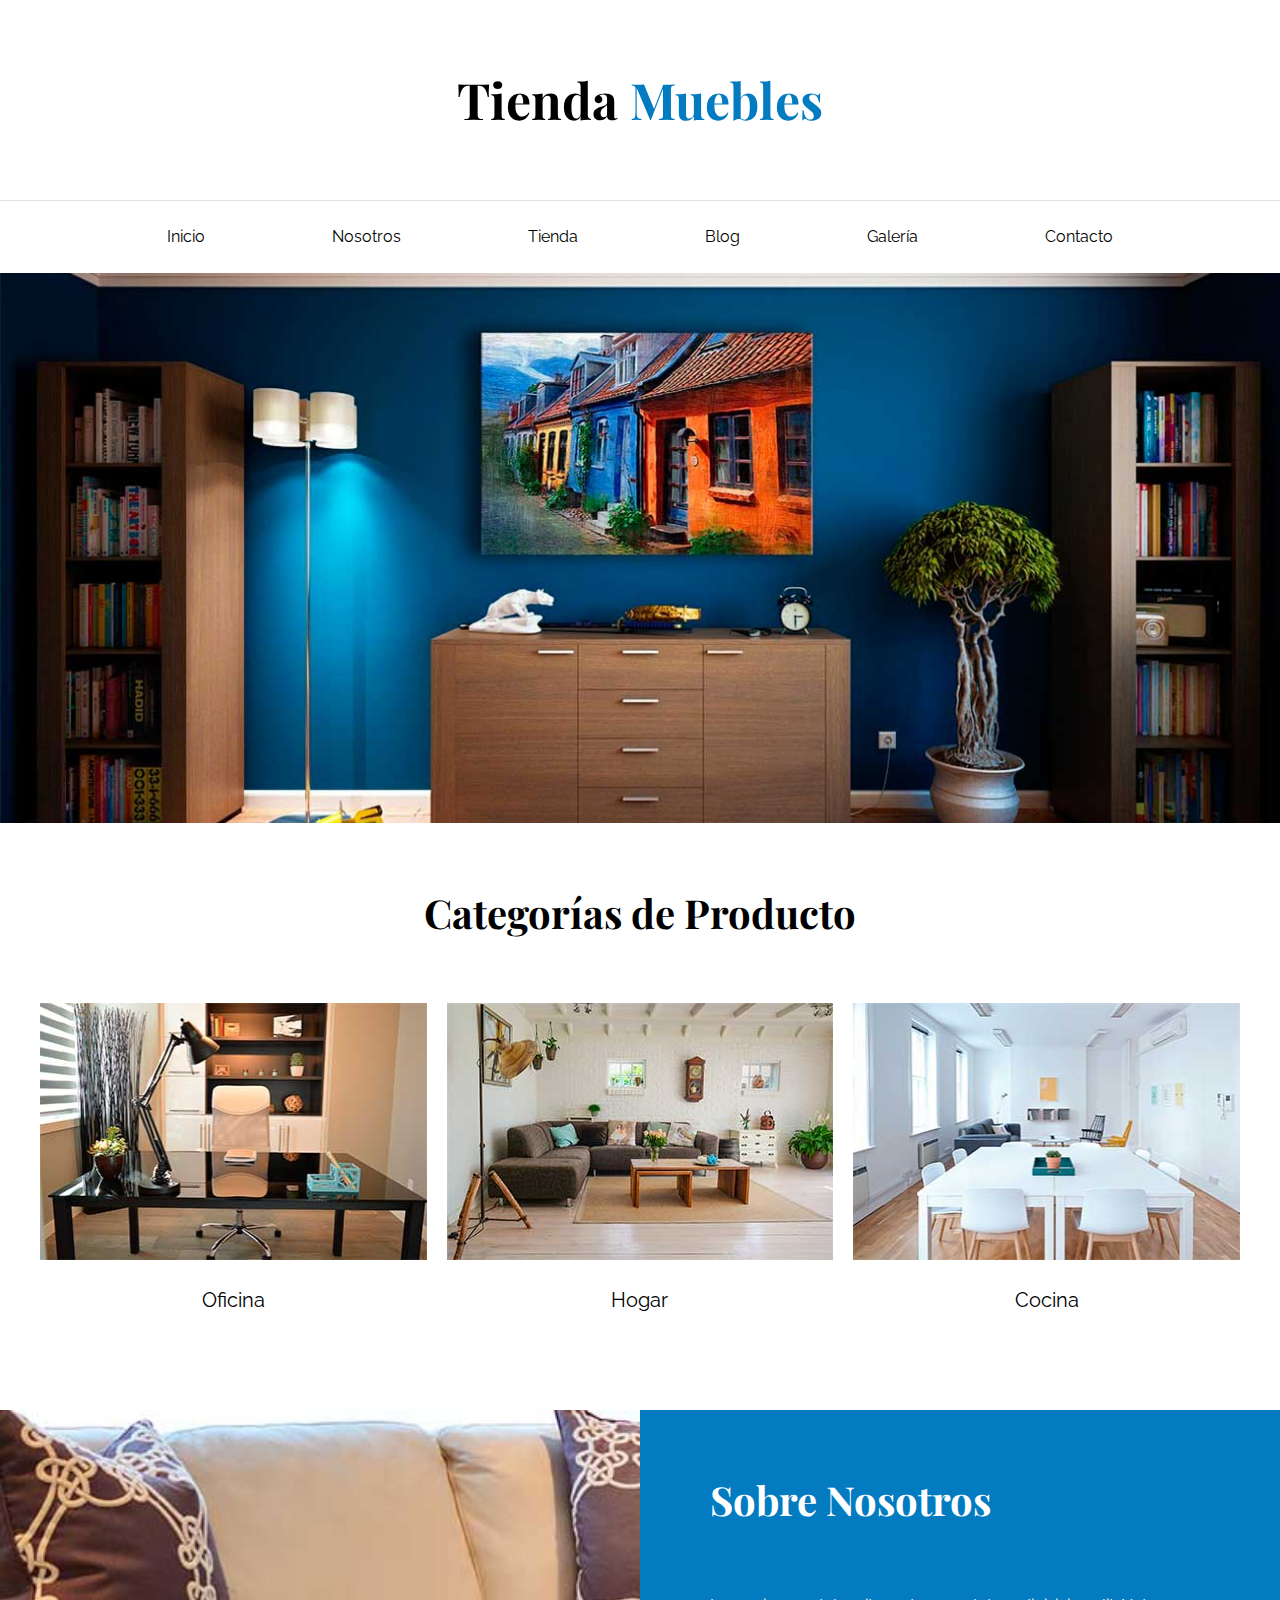
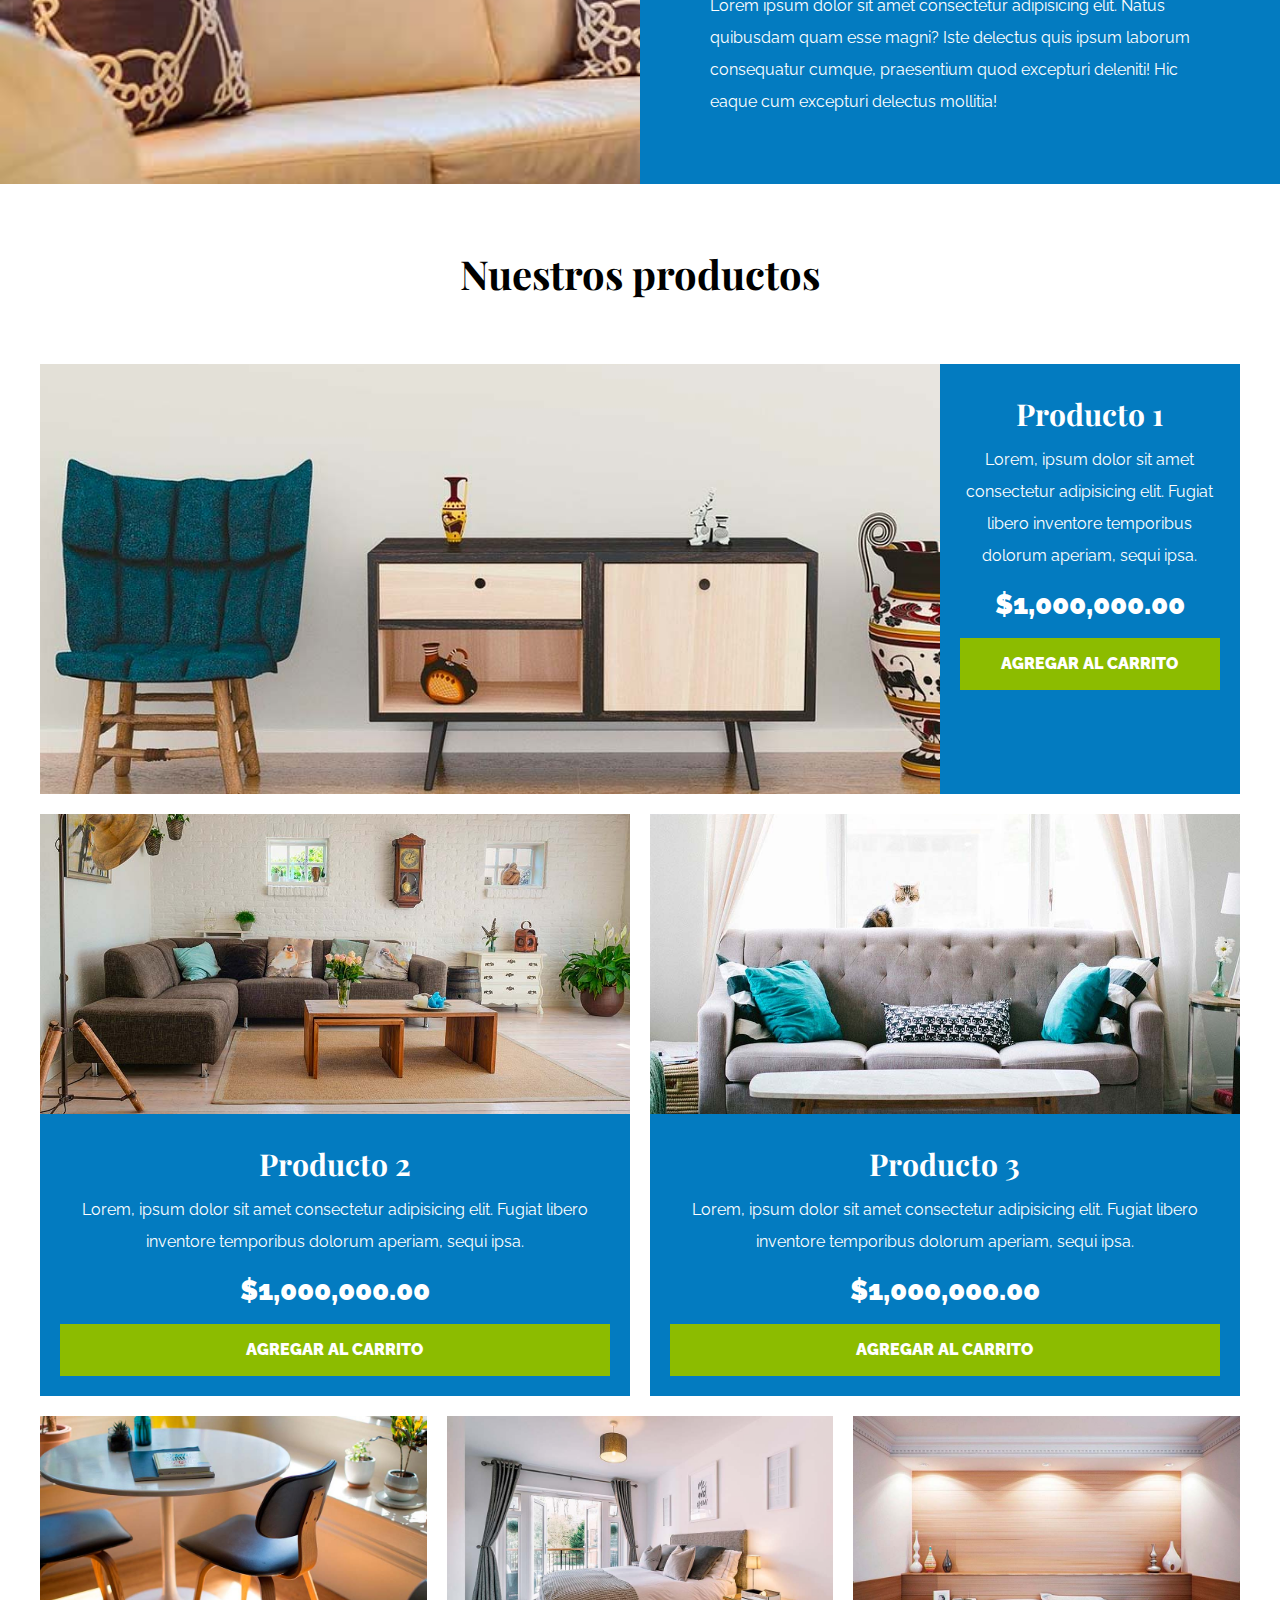
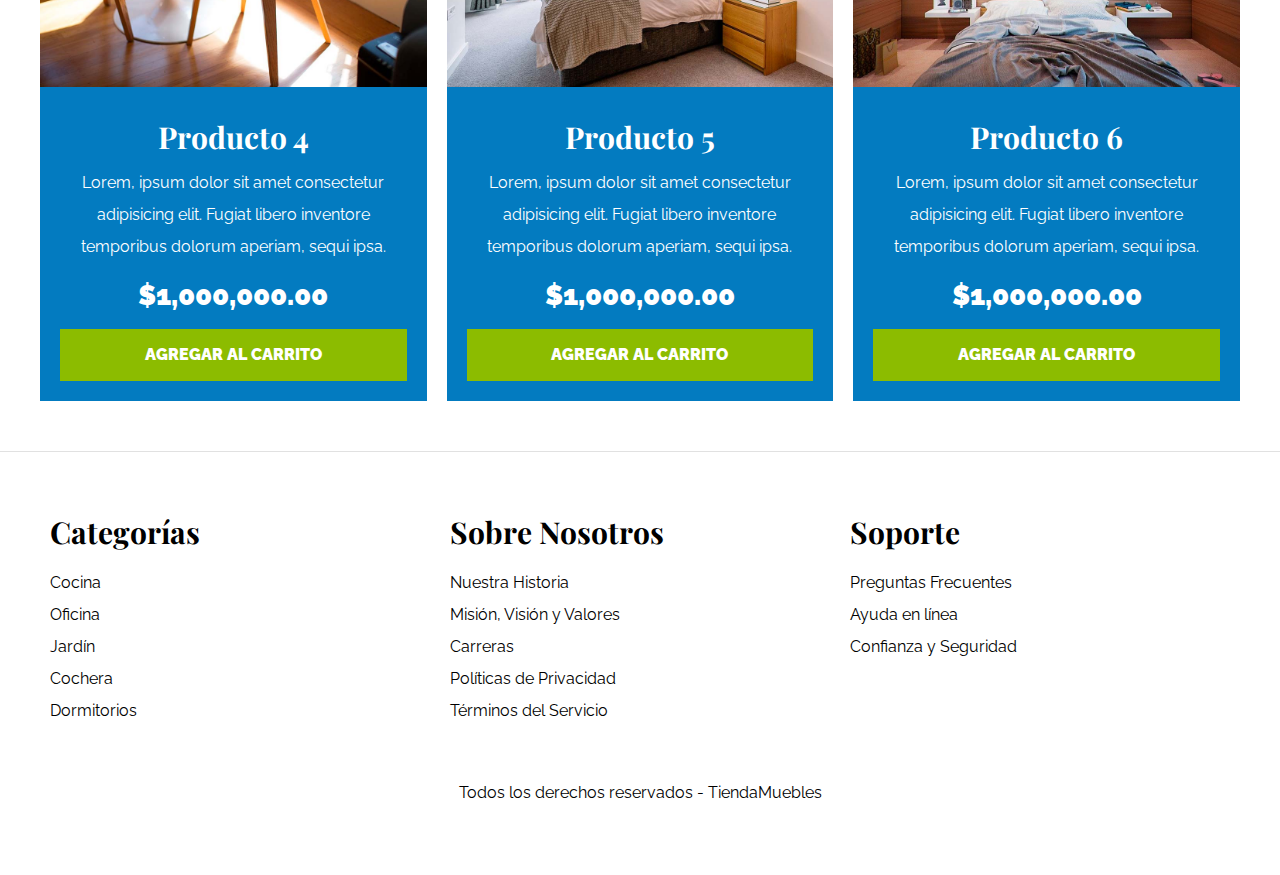
<file: index.html>
<!DOCTYPE html>
<html lang="es">

<head>
    <meta charset="UTF-8">
    <meta name="viewport" content="width=device-width, initial-scale=1.0">
    <title>Ecommerce - Home</title>
    <link rel="stylesheet" href="css/normalize.css">
    <link rel="preconnect" href="https://fonts.googleapis.com">
    <link rel="preconnect" href="https://fonts.gstatic.com" crossorigin>
    <link
        href="https://fonts.googleapis.com/css2?family=Playfair+Display:ital,wght@0,400..900;1,400..900&family=Raleway:ital,wght@0,100..900;1,100..900&display=swap"
        rel="stylesheet">
    <link rel="stylesheet" href="css/app.css">
</head>

<body>
    <header>
        <h1 class="nombre-sitio">Tienda <span>Muebles</span></h1>
    </header>

    <div class="contenedor-navegacion">
        <nav class="nav-principal contenedor">
            <a href="index.html">Inicio</a>
            <a href="nosotros.html">Nosotros</a>
            <a href="tienda.html">Tienda</a>
            <a href="blog.html">Blog</a>
            <a href="galeria.html">Galería</a>
            <a href="contacto.html">Contacto</a>
        </nav>
    </div>

    <div class="hero">

    </div>

    <!--Section para secciones de contenido. Normalmente, su primer hijo es un heading-->
    <section class="contenedor categorias">
        <h2>Categorías de Producto</h2>

        <div class="listado-categorias">
            <div class="categoria">
                <img src="./images/categoria1.jpg" alt="Imagen Categoría">
                <a href="#">Oficina</a>
            </div>
            <div class="categoria">
                <img src="./images/categoria2.jpg" alt="Imagen Categoría">
                <a href="#">Hogar</a>
            </div>
            <div class="categoria">
                <img src="./images/categoria3.jpg" alt="Imagen Categoría">
                <a href="#">Cocina</a>
            </div>
        </div>

    </section>

    <section class="sobre-nosotros">
        <div class="contenedor sobre-nosotros-grid">
            <div class="texto-nosotros">
                <h2>Sobre Nosotros</h2>
                <p>Lorem ipsum dolor sit amet consectetur adipisicing elit. Natus quibusdam quam esse magni? Iste delectus
                    quis ipsum laborum consequatur cumque, praesentium quod excepturi deleniti! Hic eaque cum excepturi
                    delectus mollitia!</p>
            </div>
        </div>
    </section>

    <!--Main contiene la parte más importante de la página, el contenido principal. Uno por página, por archivo html-->
    <main class="contenido-principal contenedor">
        <h2 class="text-center">Nuestros productos</h2>

        <div class="listado-productos">
            <div class="producto">
                <img src="./images/producto1.jpg" alt="Imagen producto">
                <div class="texto-producto">
                    <h3>Producto 1</h3>
                    <p>Lorem, ipsum dolor sit amet consectetur adipisicing elit. Fugiat libero inventore temporibus
                        dolorum aperiam, sequi ipsa.</p>
                    <p class="precio">$1,000,000.00</p>
                    <a class="btn" href="#">Agregar al Carrito</a>
                </div> <!-- Info Producto-->
            </div> <!-- Producto -->

            <div class="producto">
                <img src="./images/producto2.jpg" alt="Imagen producto">
                <div class="texto-producto">
                    <h3>Producto 2</h3>
                    <p>Lorem, ipsum dolor sit amet consectetur adipisicing elit. Fugiat libero inventore temporibus
                        dolorum aperiam, sequi ipsa.</p>
                    <p class="precio">$1,000,000.00</p>
                    <a class="btn" href="#">Agregar al Carrito</a>
                </div> <!-- Info Producto-->
            </div> <!-- Producto -->

            <div class="producto">
                <img src="./images/producto3.jpg" alt="Imagen producto">
                <div class="texto-producto">
                    <h3>Producto 3</h3>
                    <p>Lorem, ipsum dolor sit amet consectetur adipisicing elit. Fugiat libero inventore temporibus
                        dolorum aperiam, sequi ipsa.</p>
                    <p class="precio">$1,000,000.00</p>
                    <a class="btn" href="#">Agregar al Carrito</a>
                </div> <!-- Info Producto-->
            </div> <!-- Producto -->

            <div class="producto">
                <img src="./images/producto4.jpg" alt="Imagen producto">
                <div class="texto-producto">
                    <h3>Producto 4</h3>
                    <p>Lorem, ipsum dolor sit amet consectetur adipisicing elit. Fugiat libero inventore temporibus
                        dolorum aperiam, sequi ipsa.</p>
                    <p class="precio">$1,000,000.00</p>
                    <a class="btn" href="#">Agregar al Carrito</a>
                </div> <!-- Info Producto-->
            </div> <!-- Producto -->

            <div class="producto">
                <img src="./images/producto5.jpg" alt="Imagen producto">
                <div class="texto-producto">
                    <h3>Producto 5</h3>
                    <p>Lorem, ipsum dolor sit amet consectetur adipisicing elit. Fugiat libero inventore temporibus
                        dolorum aperiam, sequi ipsa.</p>
                    <p class="precio">$1,000,000.00</p>
                    <a class="btn" href="#">Agregar al Carrito</a>
                </div> <!-- Info Producto-->
            </div> <!-- Producto -->

            <div class="producto">
                <img src="./images/producto6.jpg" alt="Imagen producto">
                <div class="texto-producto">
                    <h3>Producto 6</h3>
                    <p>Lorem, ipsum dolor sit amet consectetur adipisicing elit. Fugiat libero inventore temporibus
                        dolorum aperiam, sequi ipsa.</p>
                    <p class="precio">$1,000,000.00</p>
                    <a class="btn" href="#">Agregar al Carrito</a>
                </div> <!-- Info Producto-->
            </div> <!-- Producto -->

        </div> <!-- Fin de Listado de Productos-->
    </main>


    <footer class="site-footer">
        <div class="grid-footer contenedor">
            <div>
                <h3>Categorías</h3>
    
                <nav class="footer-menu">
                    <a href="#">Cocina</a>
                    <a href="#">Oficina</a>
                    <a href="#">Jardín</a>
                    <a href="#">Cochera</a>
                    <a href="#">Dormitorios</a>
                </nav>
            </div>
    
            <div>
                <h3>Sobre Nosotros</h3>
                <nav class="footer-menu">
                    <a href="#">Nuestra Historia</a>
                    <a href="#">Misión, Visión y Valores</a>
                    <a href="#">Carreras</a>
                    <a href="#">Políticas de Privacidad</a>
                    <a href="#">Términos del Servicio</a>
                </nav>
            </div>
    
            <div>
                <h3>Soporte</h3>
                <nav class="footer-menu">
                    <a href="#">Preguntas Frecuentes</a>
                    <a href="#">Ayuda en línea</a>
                    <a href="#">Confianza y Seguridad</a>
                </nav>
            </div>
        </div>

        <p class="copyright">Todos los derechos reservados - TiendaMuebles</p>
    </footer>

</body>

</html>
</file>
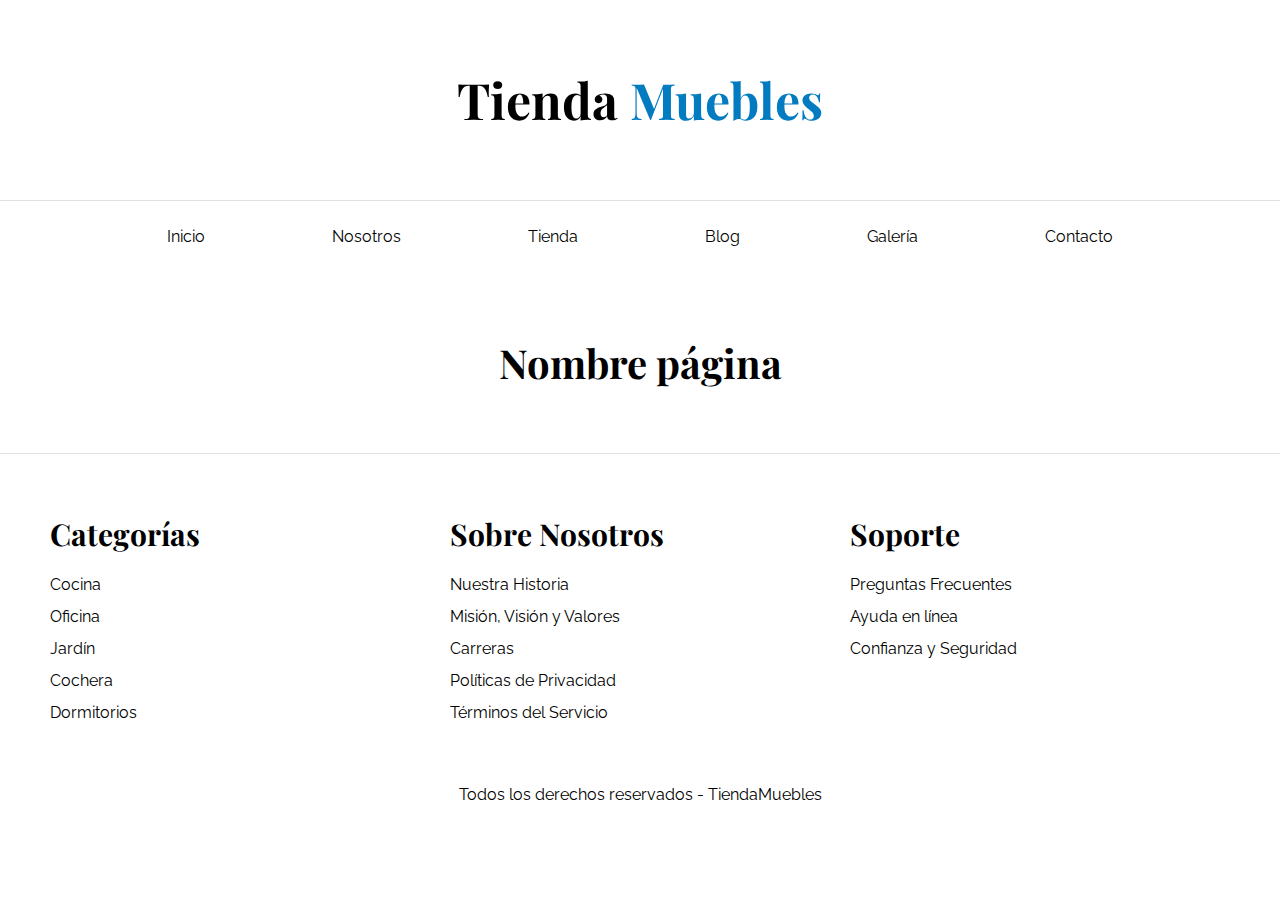
<file: base.html>
<!DOCTYPE html>
<html lang="es">

<head>
    <meta charset="UTF-8">
    <meta name="viewport" content="width=device-width, initial-scale=1.0">
    <title>Ecommerce - Nombre Pagina</title>
    <link rel="stylesheet" href="css/normalize.css">
    <link rel="preconnect" href="https://fonts.googleapis.com">
    <link rel="preconnect" href="https://fonts.gstatic.com" crossorigin>
    <link
        href="https://fonts.googleapis.com/css2?family=Playfair+Display:ital,wght@0,400..900;1,400..900&family=Raleway:ital,wght@0,100..900;1,100..900&display=swap"
        rel="stylesheet">
    <link rel="stylesheet" href="css/app.css">
</head>

<body>
    <header>
        <h1 class="nombre-sitio">Tienda <span>Muebles</span></h1>
    </header>

    <div class="contenedor-navegacion">
        <nav class="nav-principal contenedor">
            <a href="index.html">Inicio</a>
            <a href="nosotros.html">Nosotros</a>
            <a href="tienda.html">Tienda</a>
            <a href="blog.html">Blog</a>
            <a href="galeria.html">Galería</a>
            <a href="contacto.html">Contacto</a>
        </nav>
    </div>

    <main class="contenido-principal contenedor">
        <h2 class="text-center">Nombre página</h2>

        

        
    </main>


    <footer class="site-footer">
        <div class="grid-footer contenedor">
            <div>
                <h3>Categorías</h3>
    
                <nav class="footer-menu">
                    <a href="#">Cocina</a>
                    <a href="#">Oficina</a>
                    <a href="#">Jardín</a>
                    <a href="#">Cochera</a>
                    <a href="#">Dormitorios</a>
                </nav>
            </div>
    
            <div>
                <h3>Sobre Nosotros</h3>
                <nav class="footer-menu">
                    <a href="#">Nuestra Historia</a>
                    <a href="#">Misión, Visión y Valores</a>
                    <a href="#">Carreras</a>
                    <a href="#">Políticas de Privacidad</a>
                    <a href="#">Términos del Servicio</a>
                </nav>
            </div>
    
            <div>
                <h3>Soporte</h3>
                <nav class="footer-menu">
                    <a href="#">Preguntas Frecuentes</a>
                    <a href="#">Ayuda en línea</a>
                    <a href="#">Confianza y Seguridad</a>
                </nav>
            </div>
        </div>

        <p class="copyright">Todos los derechos reservados - TiendaMuebles</p>
    </footer>

</body>

</html>
</file>
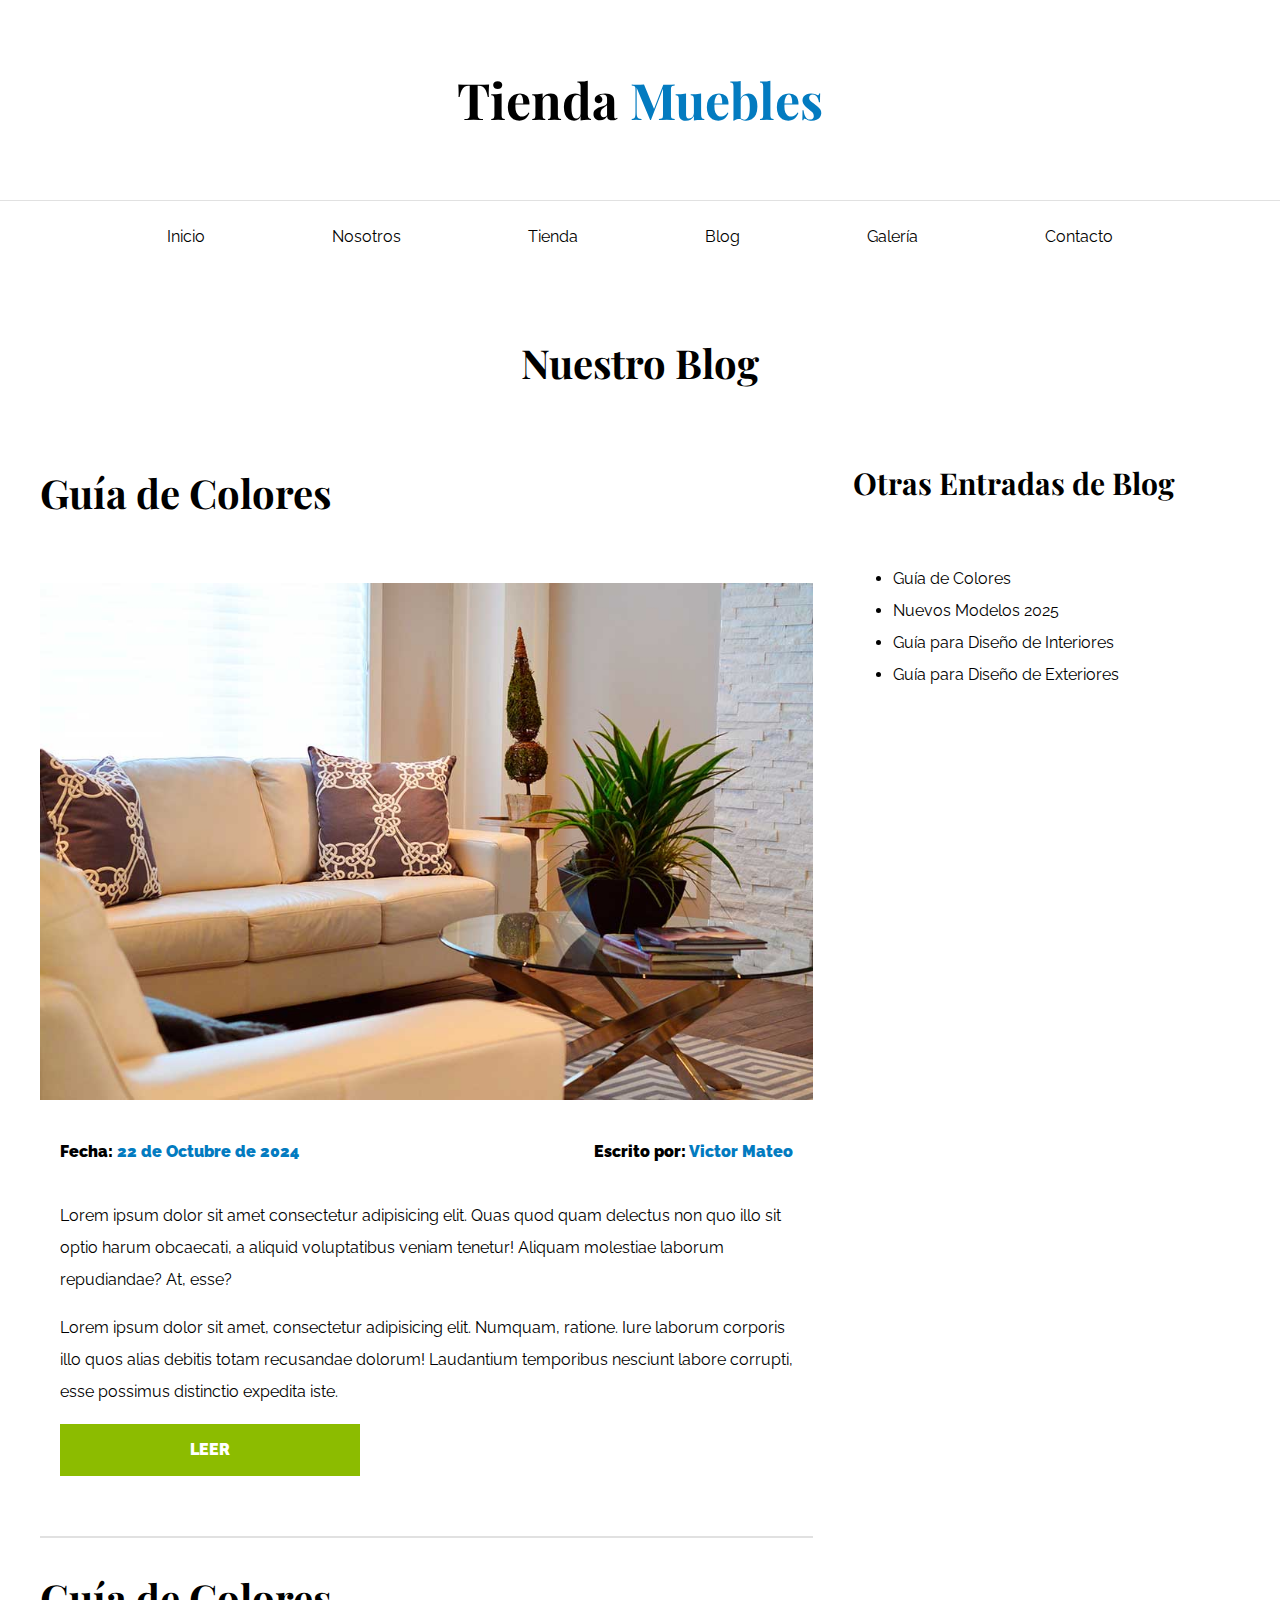
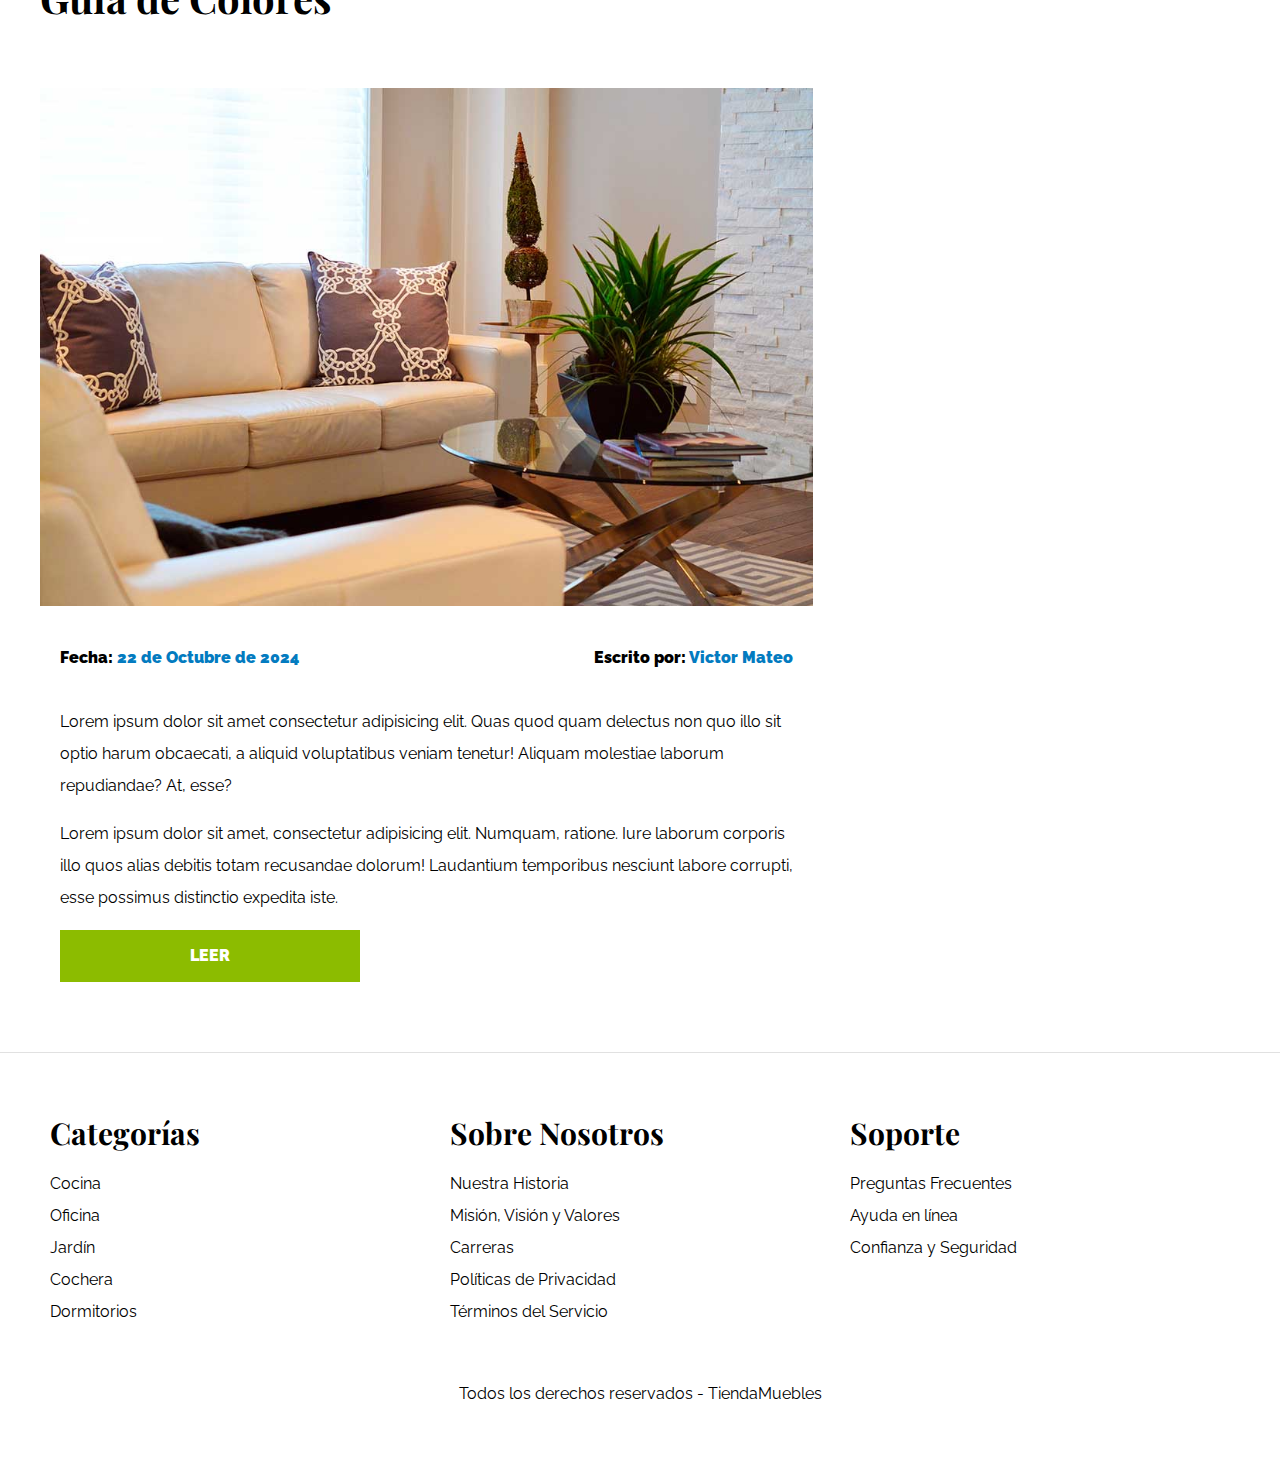
<file: blog.html>
<!DOCTYPE html>
<html lang="es">

<head>
    <meta charset="UTF-8">
    <meta name="viewport" content="width=device-width, initial-scale=1.0">
    <title>Ecommerce - Blog</title>
    <link rel="stylesheet" href="css/normalize.css">
    <link rel="preconnect" href="https://fonts.googleapis.com">
    <link rel="preconnect" href="https://fonts.gstatic.com" crossorigin>
    <link
        href="https://fonts.googleapis.com/css2?family=Playfair+Display:ital,wght@0,400..900;1,400..900&family=Raleway:ital,wght@0,100..900;1,100..900&display=swap"
        rel="stylesheet">
    <link rel="stylesheet" href="css/app.css">
</head>

<body>
    <header>
        <h1 class="nombre-sitio">Tienda <span>Muebles</span></h1>
    </header>

    <div class="contenedor-navegacion">
        <nav class="nav-principal contenedor">
            <a href="index.html">Inicio</a>
            <a href="nosotros.html">Nosotros</a>
            <a href="tienda.html">Tienda</a>
            <a href="blog.html">Blog</a>
            <a href="galeria.html">Galería</a>
            <a href="contacto.html">Contacto</a>
        </nav>
    </div>

    <main class="contenido-principal contenedor">
        <h2 class="text-center">Nuestro Blog</h2>

        <section class="contenedor-blog">
            <div class="blog">
                <article class="entrada">
                    <h2>Guía de Colores</h2>

                    <div>
                        <img src="images/nosotros.jpg" alt="">
                    </div>

                    <div class="contenido-blog">
                        <div class="entrada-meta">
                            <p>Fecha: <span>22 de Octubre de 2024</span> </p>
                            <p>Escrito por: <span>Victor Mateo</span> </p>
                        </div>
    
                        <div class="entrada-blog">
                            <p>Lorem ipsum dolor sit amet consectetur adipisicing elit. Quas quod quam delectus non quo illo sit optio harum obcaecati, a aliquid voluptatibus veniam tenetur! Aliquam molestiae laborum repudiandae? At, esse?</p>
    
                            <p>Lorem ipsum dolor sit amet, consectetur adipisicing elit. Numquam, ratione. Iure laborum corporis illo quos alias debitis totam recusandae dolorum! Laudantium temporibus nesciunt labore corrupti, esse possimus distinctio expedita iste.</p>
                        </div>
                        <a href="entrada.html" class="btn max-width-30">Leer</a>
                    </div>

                    
                </article>

                <article>
                    <h2>Guía de Colores</h2>

                    <div>
                        <img src="images/nosotros.jpg" alt="">
                    </div>

                    <div class="contenido-blog">
                        <div class="entrada-meta">
                            <p>Fecha: <span>22 de Octubre de 2024</span> </p>
                            <p>Escrito por: <span>Victor Mateo</span> </p>
                        </div>
    
                        <div class="entrada-blog">
                            <p>Lorem ipsum dolor sit amet consectetur adipisicing elit. Quas quod quam delectus non quo illo sit optio harum obcaecati, a aliquid voluptatibus veniam tenetur! Aliquam molestiae laborum repudiandae? At, esse?</p>
    
                            <p>Lorem ipsum dolor sit amet, consectetur adipisicing elit. Numquam, ratione. Iure laborum corporis illo quos alias debitis totam recusandae dolorum! Laudantium temporibus nesciunt labore corrupti, esse possimus distinctio expedita iste.</p>
                        </div>
                        <a href="entrada.html" class="btn max-width-30">Leer</a>
                    </div>

                    
                </article>

            </div>

            <aside>
                <h3>Otras Entradas de Blog</h3>
                <ul>
                    <li>Guía de Colores</li>
                    <li>Nuevos Modelos 2025</li>
                    <li>Guía para Diseño de Interiores</li>
                    <li>Guía para Diseño de Exteriores</li>
                </ul>
            </aside>
        </section>
        
    </main>


    <footer class="site-footer">
        <div class="grid-footer contenedor">
            <div>
                <h3>Categorías</h3>
    
                <nav class="footer-menu">
                    <a href="#">Cocina</a>
                    <a href="#">Oficina</a>
                    <a href="#">Jardín</a>
                    <a href="#">Cochera</a>
                    <a href="#">Dormitorios</a>
                </nav>
            </div>
    
            <div>
                <h3>Sobre Nosotros</h3>
                <nav class="footer-menu">
                    <a href="#">Nuestra Historia</a>
                    <a href="#">Misión, Visión y Valores</a>
                    <a href="#">Carreras</a>
                    <a href="#">Políticas de Privacidad</a>
                    <a href="#">Términos del Servicio</a>
                </nav>
            </div>
    
            <div>
                <h3>Soporte</h3>
                <nav class="footer-menu">
                    <a href="#">Preguntas Frecuentes</a>
                    <a href="#">Ayuda en línea</a>
                    <a href="#">Confianza y Seguridad</a>
                </nav>
            </div>
        </div>

        <p class="copyright">Todos los derechos reservados - TiendaMuebles</p>
    </footer>

</body>

</html>
</file>
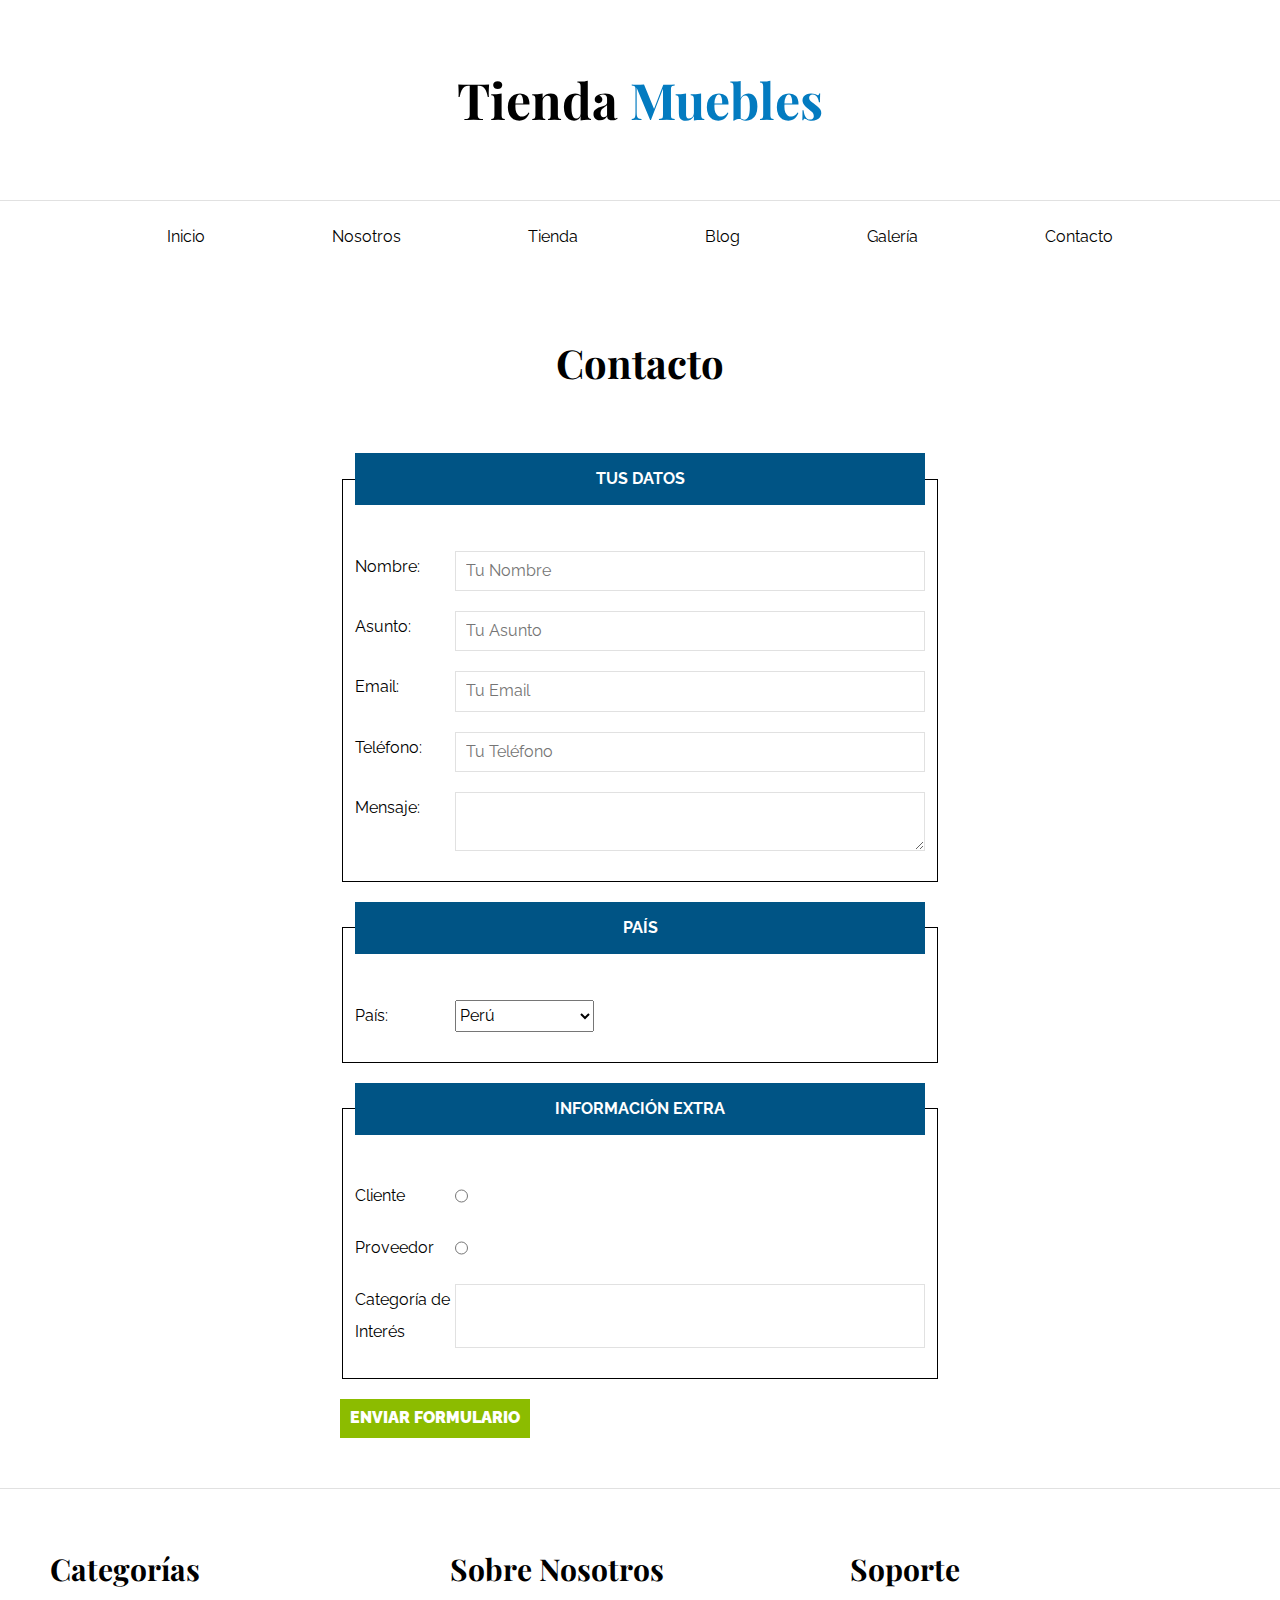
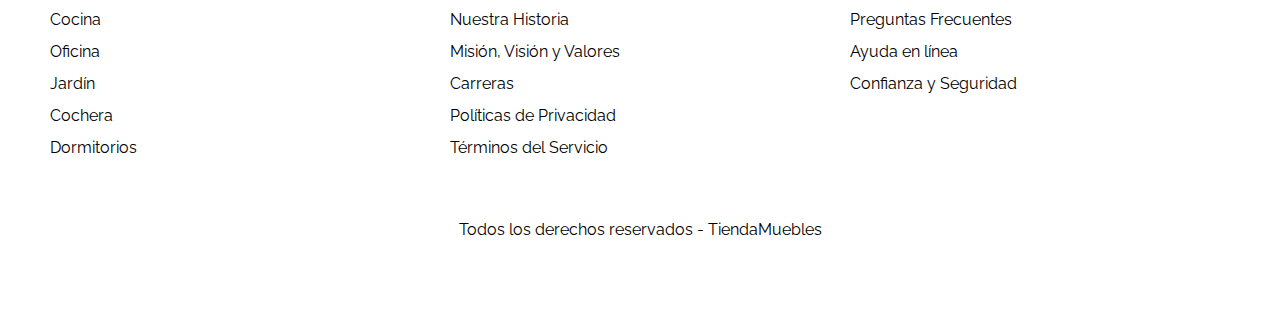
<file: contacto.html>
<!DOCTYPE html>
<html lang="es">

<head>
    <meta charset="UTF-8">
    <meta name="viewport" content="width=device-width, initial-scale=1.0">
    <title>Ecommerce - Contacto</title>
    <link rel="stylesheet" href="css/normalize.css">
    <link rel="preconnect" href="https://fonts.googleapis.com">
    <link rel="preconnect" href="https://fonts.gstatic.com" crossorigin>
    <link
        href="https://fonts.googleapis.com/css2?family=Playfair+Display:ital,wght@0,400..900;1,400..900&family=Raleway:ital,wght@0,100..900;1,100..900&display=swap"
        rel="stylesheet">
    <link rel="stylesheet" href="css/app.css">
</head>

<body>
    <header>
        <h1 class="nombre-sitio">Tienda <span>Muebles</span></h1>
    </header>

    <div class="contenedor-navegacion">
        <nav class="nav-principal contenedor">
            <a href="index.html">Inicio</a>
            <a href="nosotros.html">Nosotros</a>
            <a href="tienda.html">Tienda</a>
            <a href="blog.html">Blog</a>
            <a href="galeria.html">Galería</a>
            <a href="contacto.html">Contacto</a>
        </nav>
    </div>

    <main class="contenido-principal contenedor">
        <h2 class="text-center">Contacto</h2>

        <form action="" class="formulario">
            <fieldset>
                <legend>Tus datos</legend>

                <div class="campo">
                    <label for="nombre">Nombre:</label>
                    <input id="nombre" type="text" placeholder="Tu Nombre" />
                </div>

                <div class="campo">
                    <label for="asunto">Asunto:</label>
                    <input id="asunto" type="text" placeholder="Tu Asunto">
                </div>

                <div class="campo">
                    <label for="email">Email:</label>
                    <input id="email" type="email" placeholder="Tu Email">
                </div>
                
                <div class="campo">
                    <label for="tel">Teléfono:</label>
                    <input id="tel" type="tel" placeholder="Tu Teléfono">
                </div>

                <div class="campo">
                    <label for="mensaje">Mensaje:</label>
                    <textarea id="mensaje"></textarea>
                </div>

            </fieldset>

            <fieldset>
                <legend>País</legend>

                <div class="campo">
                    <label for="pais">País:</label>
                    <select id="pais">
                        <option>-- Seleccione --</option>
                        <option value="AR">Argentina</option>
                        <option value="CO">Colombia</option>
                        <option value="MX">México</option>
                        <option value="PE" selected>Perú</option>
                    </select>
                </div>
            </fieldset>

            <fieldset>
                <legend>Información extra</legend>

                <div class="campo">
                    <label for="cliente">Cliente</label>
                    <input id="cliente" type="radio" name="tipo" value="cliente">
                </div>

                <div class="campo">
                    <label for="proveedor">Proveedor</label>
                    <input id="proveedor" type="radio" name="tipo" value="proveedor">
                </div>

                <div class="campo">
                    <label for="categoria">Categoría de Interés</label>
                    <input list="categorias" name="categorias" />
                    <datalist id="categorias">
                        <option value="Cocina">
                        <option value="Exterior">
                        <option value="Recámaras">
                        <option value="Oficina">
                        <option value="Televisión">
                    </datalist>
                </div>

            </fieldset>

            <input class="btn" type="submit" value="Enviar Formulario">
        </form>

    </main>


    <footer class="site-footer">
        <div class="grid-footer contenedor">
            <div>
                <h3>Categorías</h3>

                <nav class="footer-menu">
                    <a href="#">Cocina</a>
                    <a href="#">Oficina</a>
                    <a href="#">Jardín</a>
                    <a href="#">Cochera</a>
                    <a href="#">Dormitorios</a>
                </nav>
            </div>

            <div>
                <h3>Sobre Nosotros</h3>
                <nav class="footer-menu">
                    <a href="#">Nuestra Historia</a>
                    <a href="#">Misión, Visión y Valores</a>
                    <a href="#">Carreras</a>
                    <a href="#">Políticas de Privacidad</a>
                    <a href="#">Términos del Servicio</a>
                </nav>
            </div>

            <div>
                <h3>Soporte</h3>
                <nav class="footer-menu">
                    <a href="#">Preguntas Frecuentes</a>
                    <a href="#">Ayuda en línea</a>
                    <a href="#">Confianza y Seguridad</a>
                </nav>
            </div>
        </div>

        <p class="copyright">Todos los derechos reservados - TiendaMuebles</p>
    </footer>

</body>

</html>
</file>
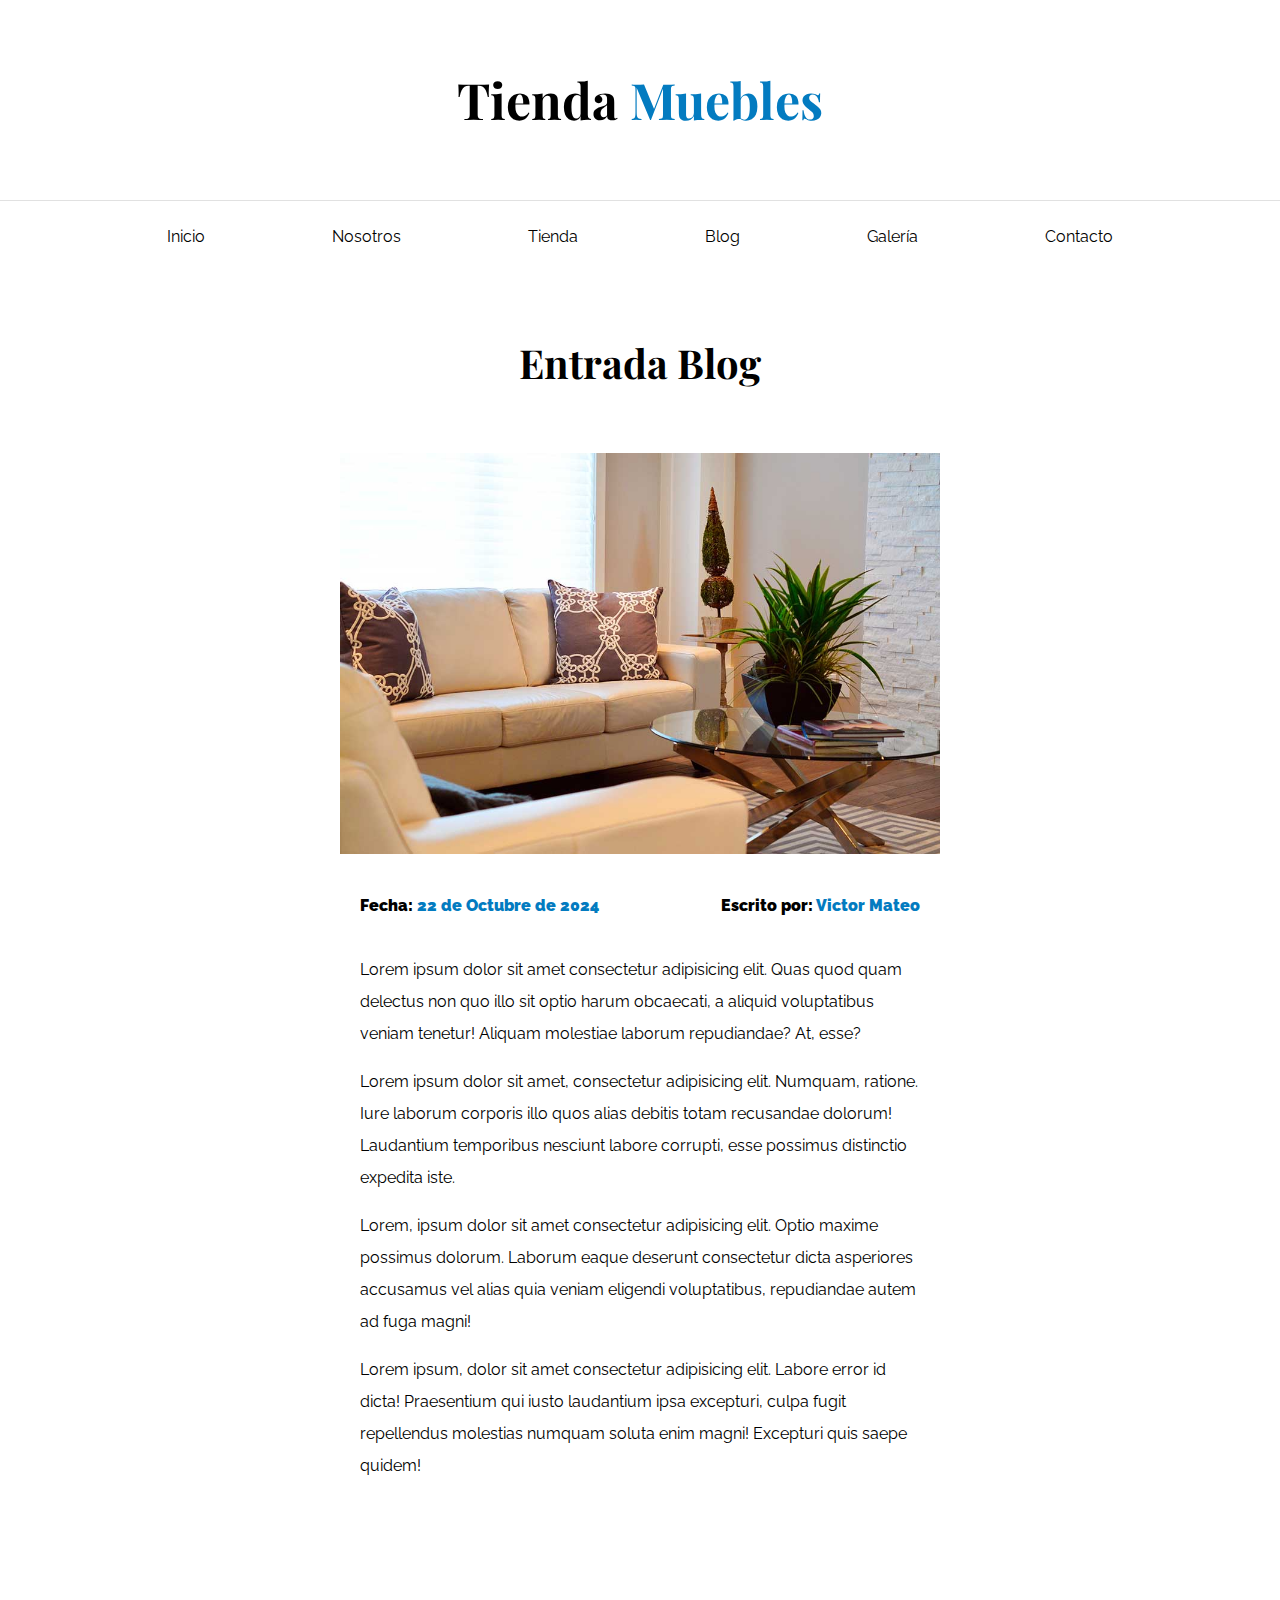
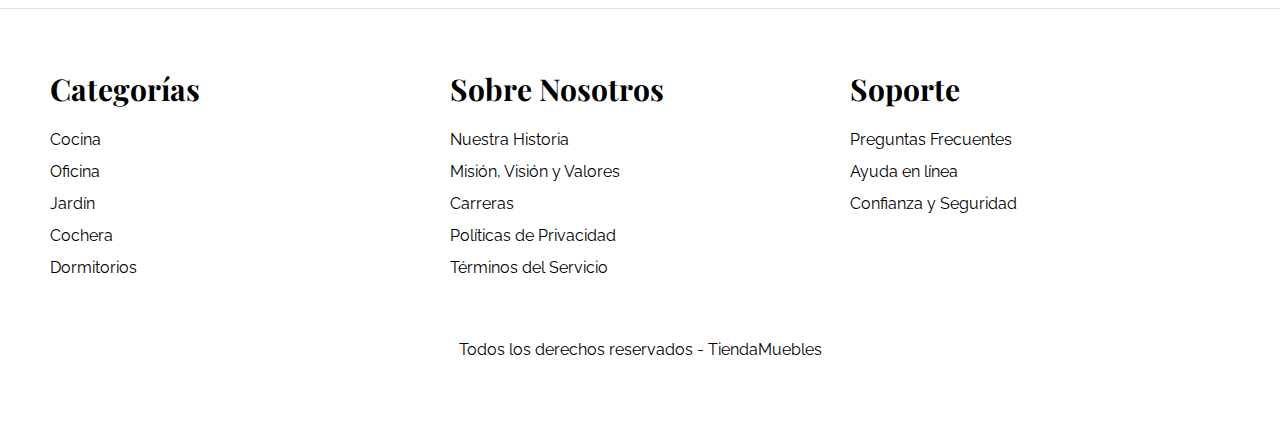
<file: entrada.html>
<!DOCTYPE html>
<html lang="es">

<head>
    <meta charset="UTF-8">
    <meta name="viewport" content="width=device-width, initial-scale=1.0">
    <title>Ecommerce - Entrada Blog</title>
    <link rel="stylesheet" href="css/normalize.css">
    <link rel="preconnect" href="https://fonts.googleapis.com">
    <link rel="preconnect" href="https://fonts.gstatic.com" crossorigin>
    <link
        href="https://fonts.googleapis.com/css2?family=Playfair+Display:ital,wght@0,400..900;1,400..900&family=Raleway:ital,wght@0,100..900;1,100..900&display=swap"
        rel="stylesheet">
    <link rel="stylesheet" href="css/app.css">
</head>

<body>
    <header>
        <h1 class="nombre-sitio">Tienda <span>Muebles</span></h1>
    </header>

    <div class="contenedor-navegacion">
        <nav class="nav-principal contenedor">
            <a href="index.html">Inicio</a>
            <a href="nosotros.html">Nosotros</a>
            <a href="tienda.html">Tienda</a>
            <a href="blog.html">Blog</a>
            <a href="galeria.html">Galería</a>
            <a href="contacto.html">Contacto</a>
        </nav>
    </div>

    <main class="contenido-principal contenedor">
        <h2 class="text-center">Entrada Blog</h2>

        <article class="entrada contenido-entrada-blog">

            <div>
                <img src="images/nosotros.jpg" alt="">
            </div>

            <div class="contenido-blog">

                <div class="entrada-meta">
                    <p>Fecha: <span>22 de Octubre de 2024</span> </p>
                    <p>Escrito por: <span>Victor Mateo</span> </p>
                </div>
    
                <div class="entrada-blog">
                    <p>Lorem ipsum dolor sit amet consectetur adipisicing elit. Quas quod quam delectus non quo illo sit
                        optio harum obcaecati, a aliquid voluptatibus veniam tenetur! Aliquam molestiae laborum repudiandae?
                        At, esse?</p>
    
                    <p>Lorem ipsum dolor sit amet, consectetur adipisicing elit. Numquam, ratione. Iure laborum corporis
                        illo quos alias debitis totam recusandae dolorum! Laudantium temporibus nesciunt labore corrupti,
                        esse possimus distinctio expedita iste.</p>
                    
                    <p>Lorem, ipsum dolor sit amet consectetur adipisicing elit. Optio maxime possimus dolorum. Laborum eaque deserunt consectetur dicta asperiores accusamus vel alias quia veniam eligendi voluptatibus, repudiandae autem ad fuga magni!</p>
    
                    <p>Lorem ipsum, dolor sit amet consectetur adipisicing elit. Labore error id dicta! Praesentium qui iusto laudantium ipsa excepturi, culpa fugit repellendus molestias numquam soluta enim magni! Excepturi quis saepe quidem!</p>
                </div>
            </div>

        </article>


    </main>


    <footer class="site-footer">
        <div class="grid-footer contenedor">
            <div>
                <h3>Categorías</h3>

                <nav class="footer-menu">
                    <a href="#">Cocina</a>
                    <a href="#">Oficina</a>
                    <a href="#">Jardín</a>
                    <a href="#">Cochera</a>
                    <a href="#">Dormitorios</a>
                </nav>
            </div>

            <div>
                <h3>Sobre Nosotros</h3>
                <nav class="footer-menu">
                    <a href="#">Nuestra Historia</a>
                    <a href="#">Misión, Visión y Valores</a>
                    <a href="#">Carreras</a>
                    <a href="#">Políticas de Privacidad</a>
                    <a href="#">Términos del Servicio</a>
                </nav>
            </div>

            <div>
                <h3>Soporte</h3>
                <nav class="footer-menu">
                    <a href="#">Preguntas Frecuentes</a>
                    <a href="#">Ayuda en línea</a>
                    <a href="#">Confianza y Seguridad</a>
                </nav>
            </div>
        </div>

        <p class="copyright">Todos los derechos reservados - TiendaMuebles</p>
    </footer>

</body>

</html>
</file>
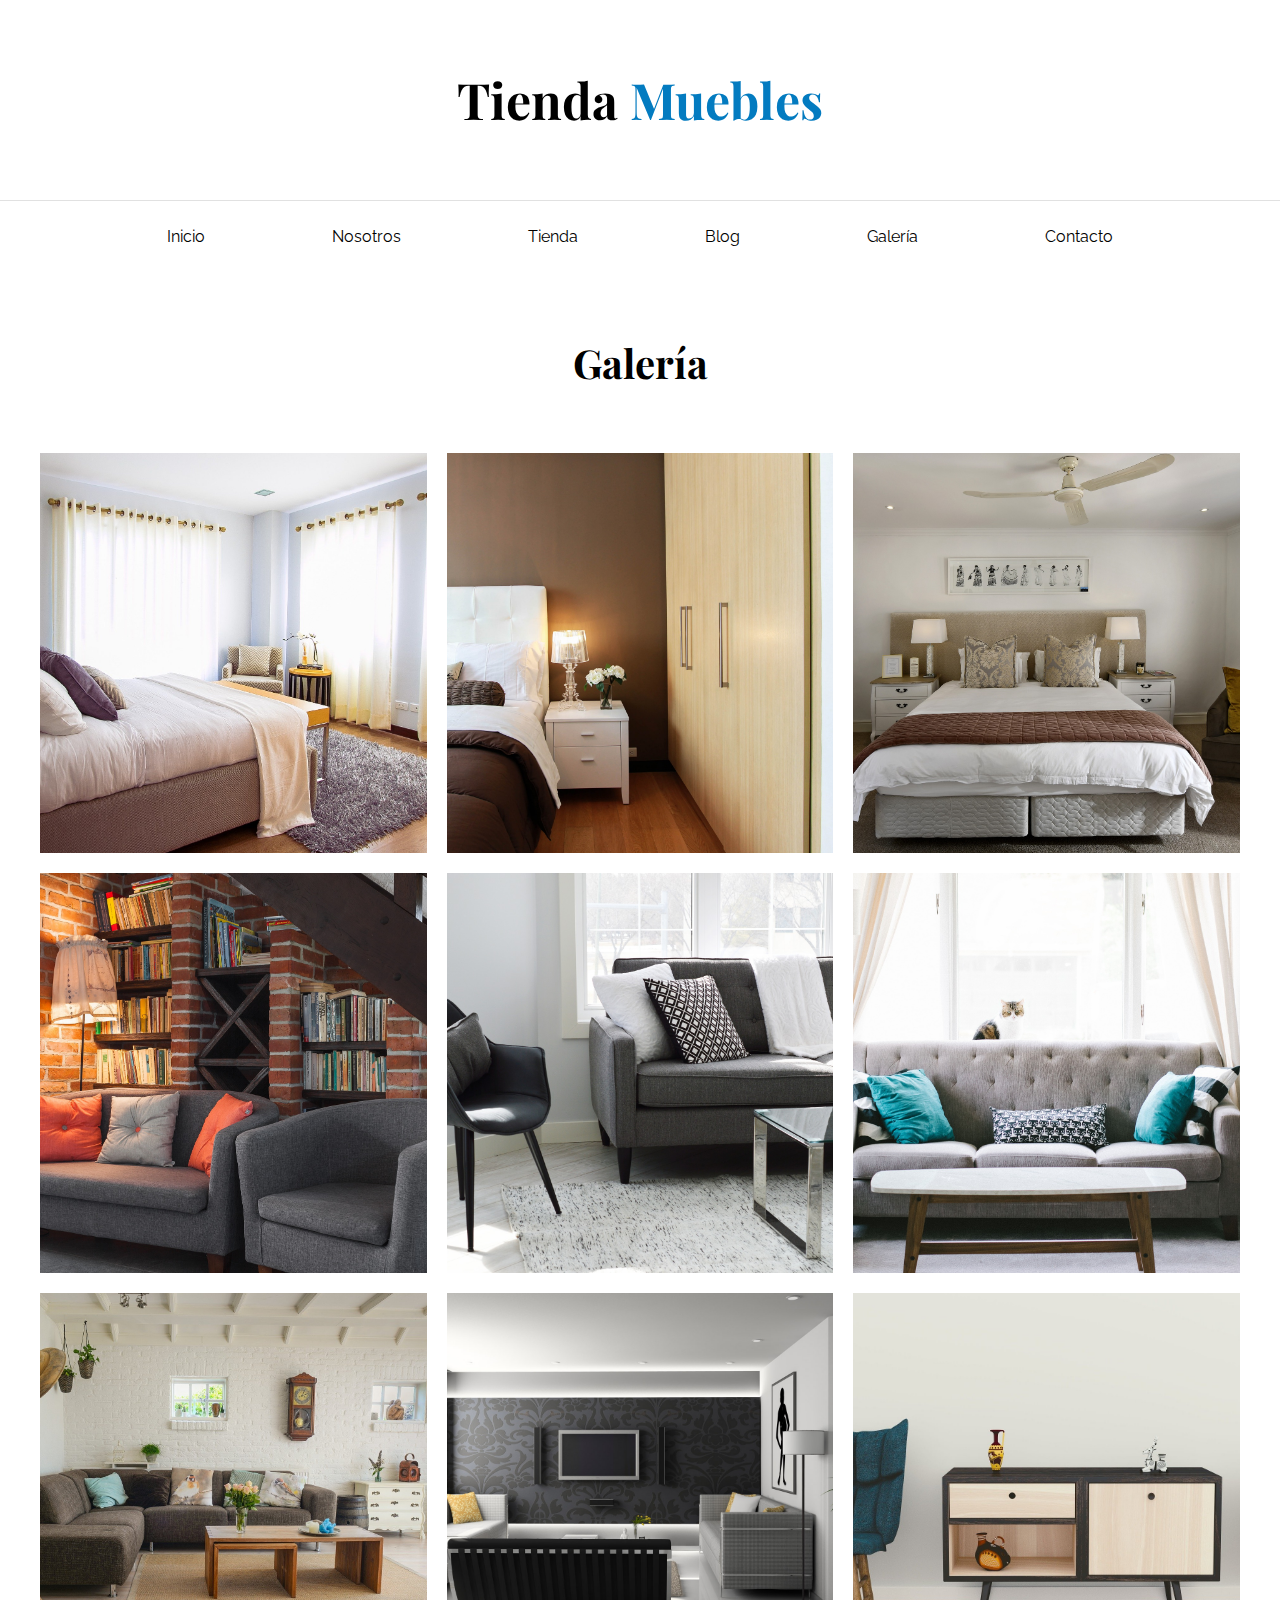
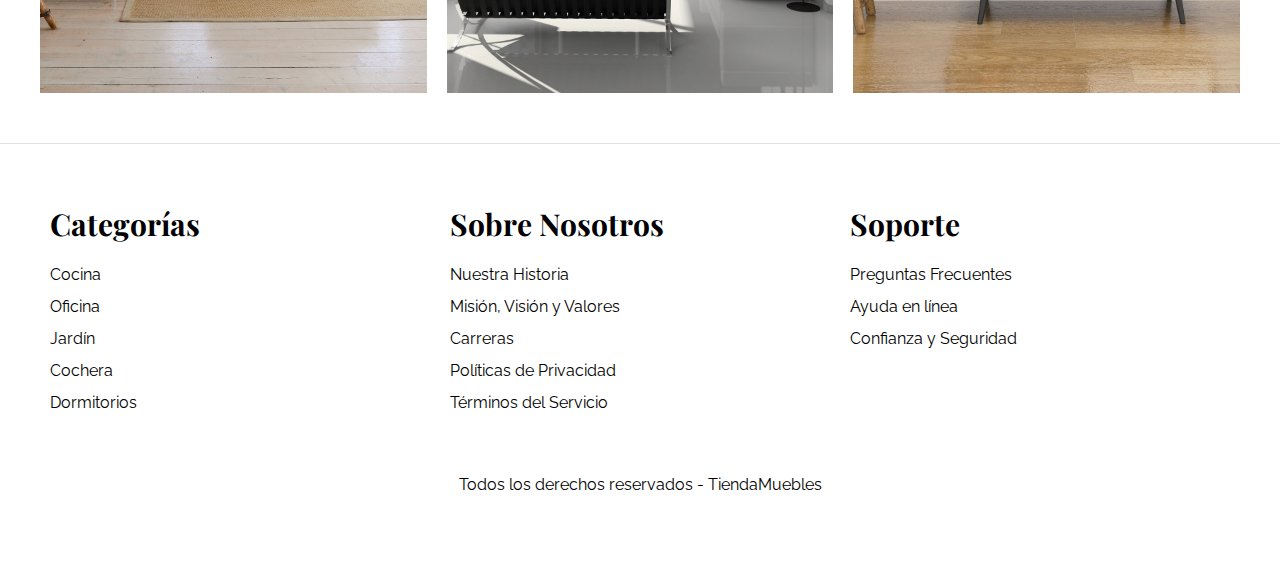
<file: galeria.html>
<!DOCTYPE html>
<html lang="es">

<head>
    <meta charset="UTF-8">
    <meta name="viewport" content="width=device-width, initial-scale=1.0">
    <title>Ecommerce - Galería</title>
    <link rel="stylesheet" href="css/normalize.css">
    <link rel="preconnect" href="https://fonts.googleapis.com">
    <link rel="preconnect" href="https://fonts.gstatic.com" crossorigin>
    <link
        href="https://fonts.googleapis.com/css2?family=Playfair+Display:ital,wght@0,400..900;1,400..900&family=Raleway:ital,wght@0,100..900;1,100..900&display=swap"
        rel="stylesheet">
    <link rel="stylesheet" href="css/app.css">
</head>

<body>
    <header>
        <h1 class="nombre-sitio">Tienda <span>Muebles</span></h1>
    </header>

    <div class="contenedor-navegacion">
        <nav class="nav-principal contenedor">
            <a href="index.html">Inicio</a>
            <a href="nosotros.html">Nosotros</a>
            <a href="tienda.html">Tienda</a>
            <a href="blog.html">Blog</a>
            <a href="galeria.html">Galería</a>
            <a href="contacto.html">Contacto</a>
        </nav>
    </div>

    <main class="contenido-principal contenedor">
        <h2 class="text-center">Galería</h2>

        <ul class="galeria">
            <li>
                <a href="images/galeria_01.jpg">
                    <img src="images/galeria_01.jpg" alt="Imagen galeria">
                </a>
            </li>
            <li>
                <a href="images/galeria_0.jpg">
                    <img src="images/galeria_02.jpg" alt="Imagen galeria">
                </a>
            </li>
            <li>
                <a href="images/galeria_03.jpg">
                    <img src="images/galeria_03.jpg" alt="Imagen galeria">
                </a>
            </li>
            <li>
                <a href="images/galeria_04.jpg">
                    <img src="images/galeria_04.jpg" alt="Imagen galeria">
                </a>
            </li>
            <li>
                <a href="images/galeria_05.jpg">
                    <img src="images/galeria_05.jpg" alt="Imagen galeria">
                </a>
            </li>
            <li>
                <a href="images/galeria_06.jpg">
                    <img src="images/galeria_06.jpg" alt="Imagen galeria">
                </a>
            </li>
            <li>
                <a href="images/galeria_07.jpg">
                    <img src="images/galeria_07.jpg" alt="Imagen galeria">
                </a>
            </li>
            <li>
                <a href="images/galeria_08.jpg">
                    <img src="images/galeria_08.jpg" alt="Imagen galeria">
                </a>
            </li>
            <li>
                <a href="images/galeria_09.jpg">
                    <img src="images/galeria_09.jpg" alt="Imagen galeria">
                </a>
            </li>
        </ul>

        
    </main>


    <footer class="site-footer">
        <div class="grid-footer contenedor">
            <div>
                <h3>Categorías</h3>
    
                <nav class="footer-menu">
                    <a href="#">Cocina</a>
                    <a href="#">Oficina</a>
                    <a href="#">Jardín</a>
                    <a href="#">Cochera</a>
                    <a href="#">Dormitorios</a>
                </nav>
            </div>
    
            <div>
                <h3>Sobre Nosotros</h3>
                <nav class="footer-menu">
                    <a href="#">Nuestra Historia</a>
                    <a href="#">Misión, Visión y Valores</a>
                    <a href="#">Carreras</a>
                    <a href="#">Políticas de Privacidad</a>
                    <a href="#">Términos del Servicio</a>
                </nav>
            </div>
    
            <div>
                <h3>Soporte</h3>
                <nav class="footer-menu">
                    <a href="#">Preguntas Frecuentes</a>
                    <a href="#">Ayuda en línea</a>
                    <a href="#">Confianza y Seguridad</a>
                </nav>
            </div>
        </div>

        <p class="copyright">Todos los derechos reservados - TiendaMuebles</p>
    </footer>

</body>

</html>
</file>
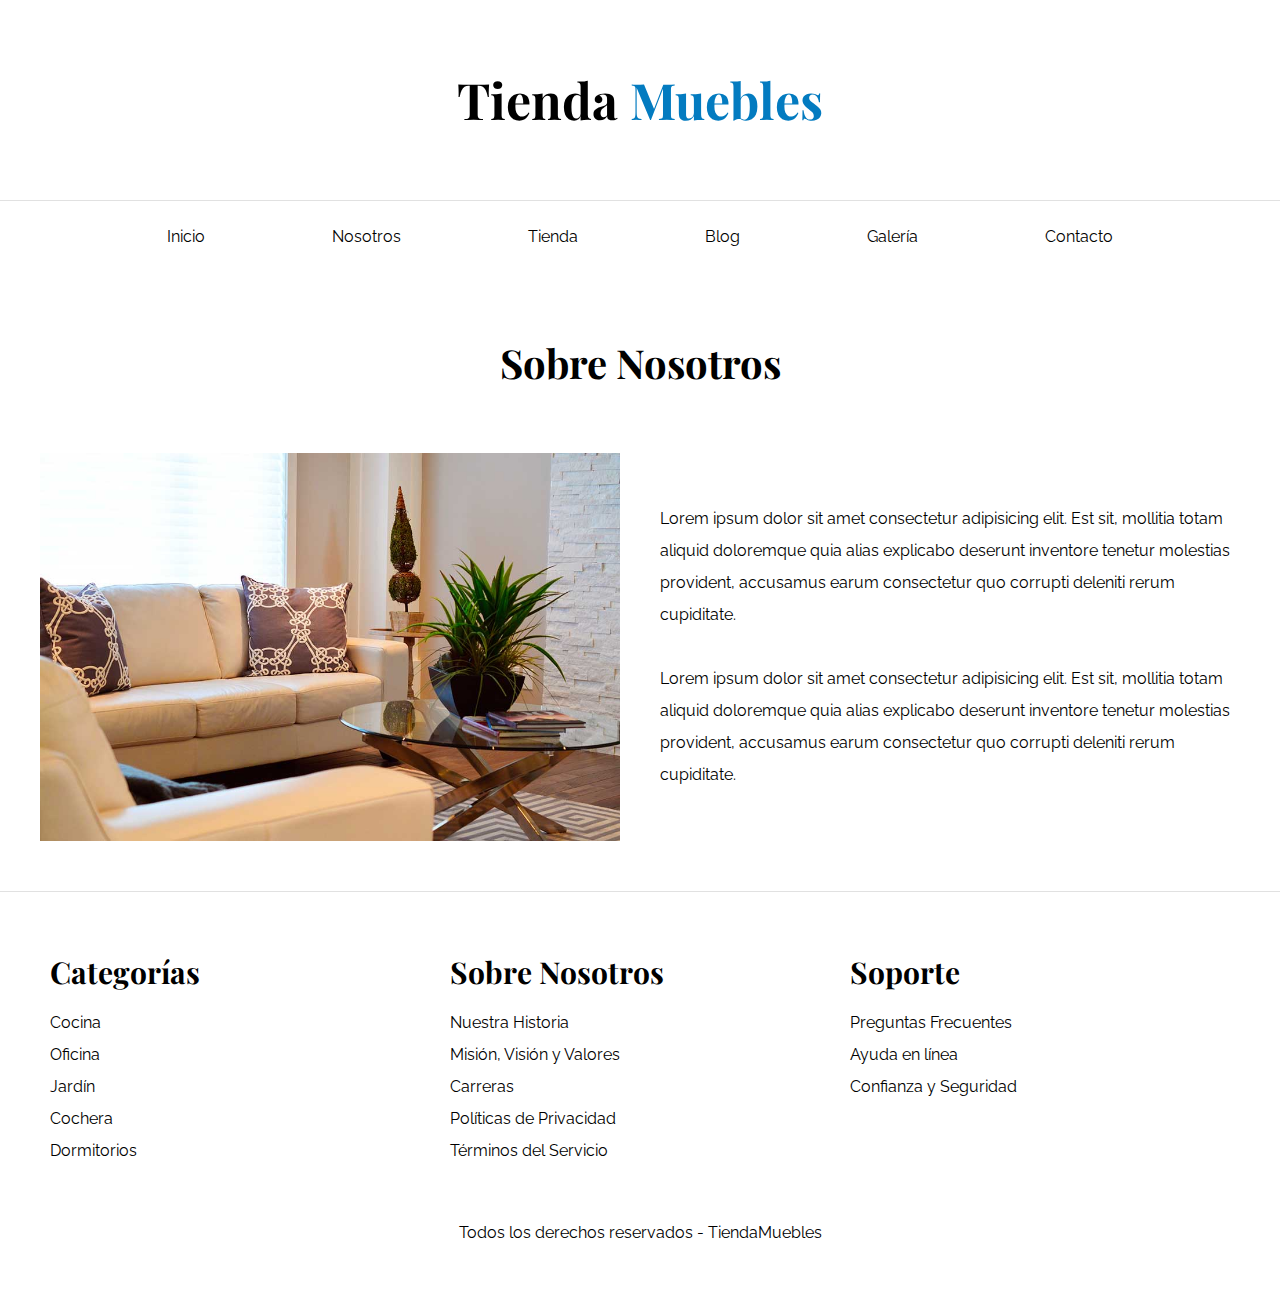
<file: nosotros.html>
<!DOCTYPE html>
<html lang="es">

<head>
    <meta charset="UTF-8">
    <meta name="viewport" content="width=device-width, initial-scale=1.0">
    <title>Ecommerce - Nosotros</title>
    <link rel="stylesheet" href="css/normalize.css">
    <link rel="preconnect" href="https://fonts.googleapis.com">
    <link rel="preconnect" href="https://fonts.gstatic.com" crossorigin>
    <link
        href="https://fonts.googleapis.com/css2?family=Playfair+Display:ital,wght@0,400..900;1,400..900&family=Raleway:ital,wght@0,100..900;1,100..900&display=swap"
        rel="stylesheet">
    <link rel="stylesheet" href="css/app.css">
</head>

<body>
    <header>
        <h1 class="nombre-sitio">Tienda <span>Muebles</span></h1>
    </header>

    <div class="contenedor-navegacion">
        <nav class="nav-principal contenedor">
            <a href="index.html">Inicio</a>
            <a href="nosotros.html">Nosotros</a>
            <a href="tienda.html">Tienda</a>
            <a href="blog.html">Blog</a>
            <a href="galeria.html">Galería</a>
            <a href="contacto.html">Contacto</a>
        </nav>
    </div>

    <main class="contenido-principal contenedor">
        <h2 class="text-center">Sobre Nosotros</h2>

        <div class="contenido-nosotros">
            <div class="imagen">
                <img src="./images/nosotros.jpg" alt="Imagen nosotros">
            </div>
    
            <div class="informacion-nosotros">
                <p>Lorem ipsum dolor sit amet consectetur adipisicing elit. Est sit, mollitia totam aliquid doloremque quia alias explicabo deserunt inventore tenetur molestias provident, accusamus earum consectetur quo corrupti deleniti rerum cupiditate.</p>
    
                <p>Lorem ipsum dolor sit amet consectetur adipisicing elit. Est sit, mollitia totam aliquid doloremque quia alias explicabo deserunt inventore tenetur molestias provident, accusamus earum consectetur quo corrupti deleniti rerum cupiditate.</p>
            </div>
        </div>

        
    </main>


    <footer class="site-footer">
        <div class="grid-footer contenedor">
            <div>
                <h3>Categorías</h3>
    
                <nav class="footer-menu">
                    <a href="#">Cocina</a>
                    <a href="#">Oficina</a>
                    <a href="#">Jardín</a>
                    <a href="#">Cochera</a>
                    <a href="#">Dormitorios</a>
                </nav>
            </div>
    
            <div>
                <h3>Sobre Nosotros</h3>
                <nav class="footer-menu">
                    <a href="#">Nuestra Historia</a>
                    <a href="#">Misión, Visión y Valores</a>
                    <a href="#">Carreras</a>
                    <a href="#">Políticas de Privacidad</a>
                    <a href="#">Términos del Servicio</a>
                </nav>
            </div>
    
            <div>
                <h3>Soporte</h3>
                <nav class="footer-menu">
                    <a href="#">Preguntas Frecuentes</a>
                    <a href="#">Ayuda en línea</a>
                    <a href="#">Confianza y Seguridad</a>
                </nav>
            </div>
        </div>

        <p class="copyright">Todos los derechos reservados - TiendaMuebles</p>
    </footer>

</body>

</html>
</file>
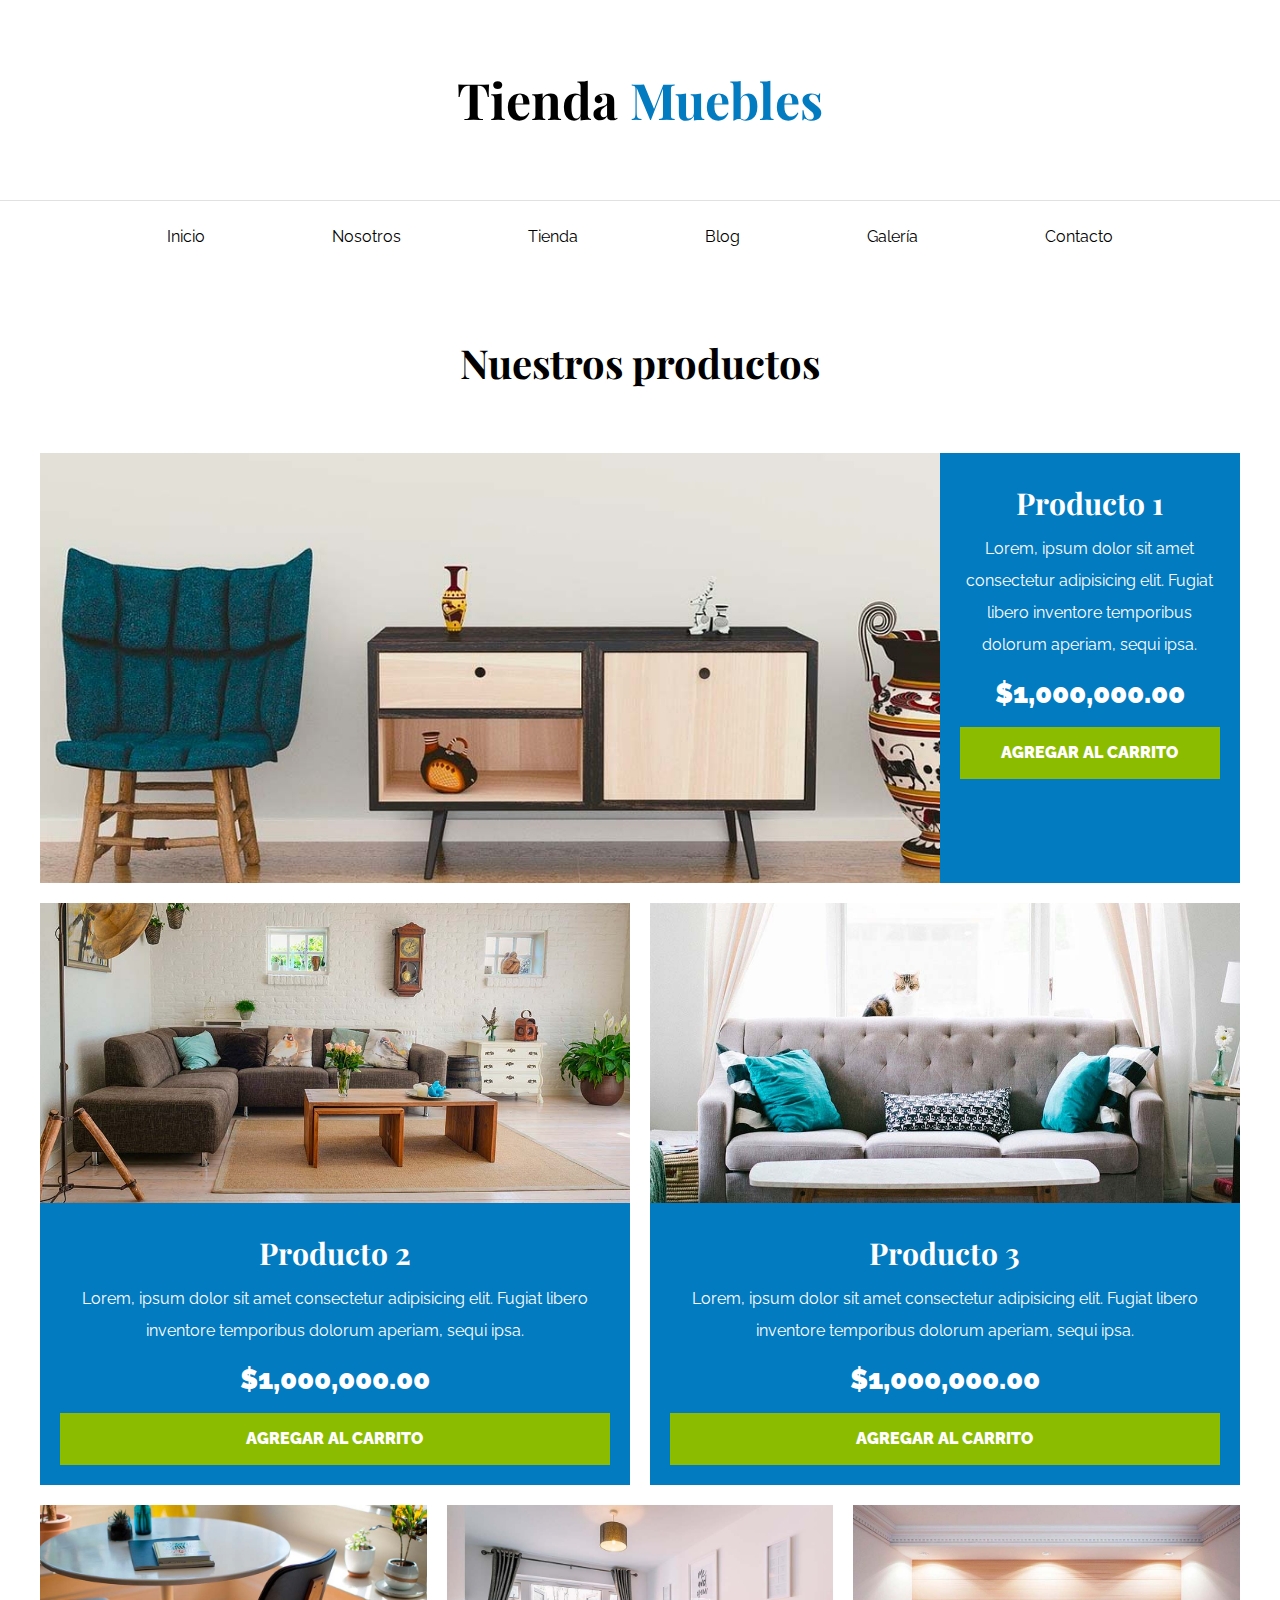
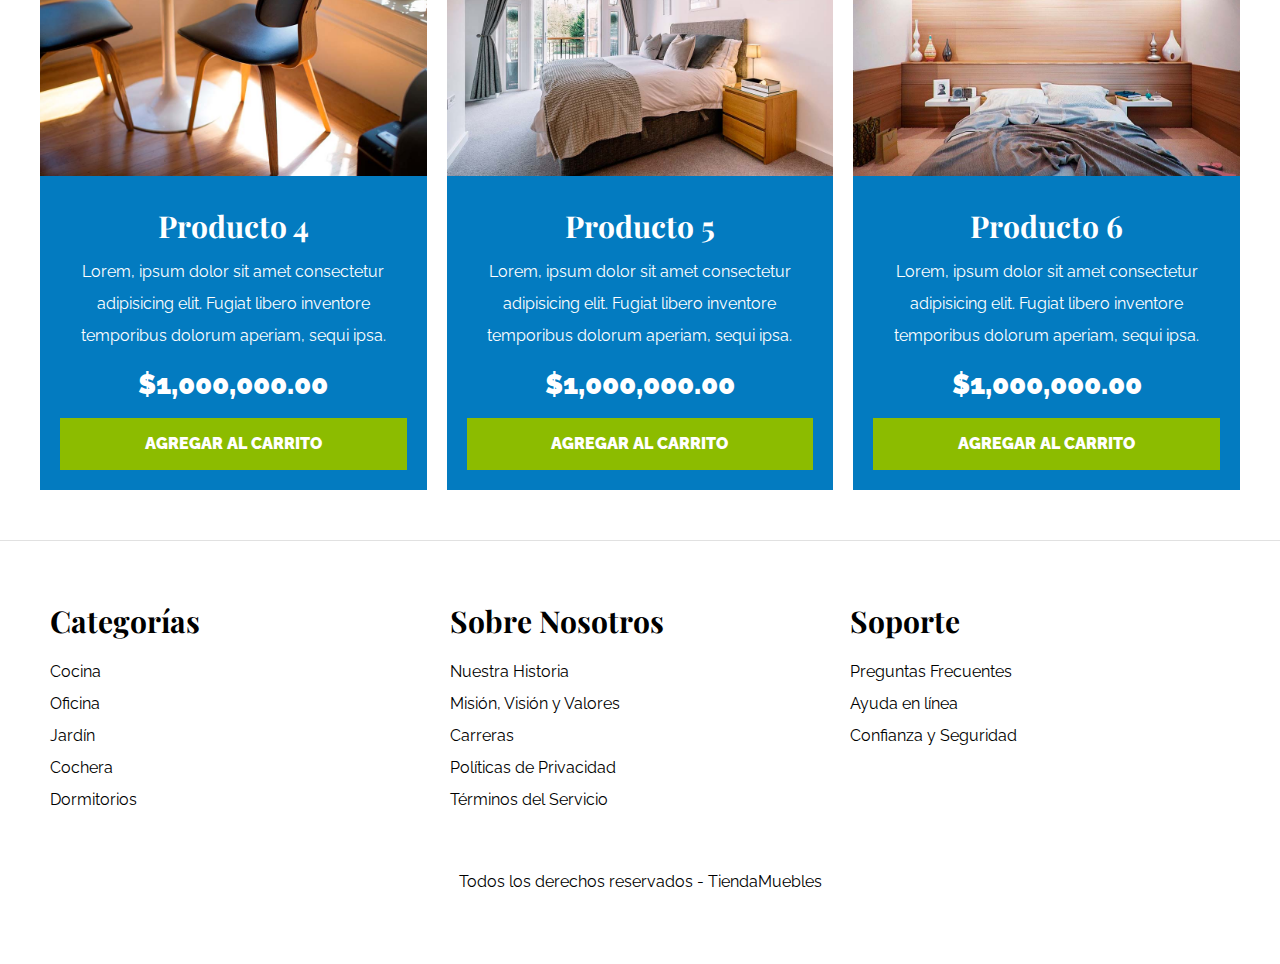
<file: tienda.html>
<!DOCTYPE html>
<html lang="es">

<head>
    <meta charset="UTF-8">
    <meta name="viewport" content="width=device-width, initial-scale=1.0">
    <title>Ecommerce - Tienda</title>
    <link rel="stylesheet" href="css/normalize.css">
    <link rel="preconnect" href="https://fonts.googleapis.com">
    <link rel="preconnect" href="https://fonts.gstatic.com" crossorigin>
    <link
        href="https://fonts.googleapis.com/css2?family=Playfair+Display:ital,wght@0,400..900;1,400..900&family=Raleway:ital,wght@0,100..900;1,100..900&display=swap"
        rel="stylesheet">
    <link rel="stylesheet" href="css/app.css">
</head>

<body>
    <header>
        <h1 class="nombre-sitio">Tienda <span>Muebles</span></h1>
    </header>

    <div class="contenedor-navegacion">
        <nav class="nav-principal contenedor">
            <a href="index.html">Inicio</a>
            <a href="nosotros.html">Nosotros</a>
            <a href="tienda.html">Tienda</a>
            <a href="blog.html">Blog</a>
            <a href="galeria.html">Galería</a>
            <a href="contacto.html">Contacto</a>
        </nav>
    </div>

    <main class="contenido-principal contenedor">
        <h2 class="text-center">Nuestros productos</h2>

        <div class="listado-productos">
            <div class="producto">
                <img src="./images/producto1.jpg" alt="Imagen producto">
                <div class="texto-producto">
                    <h3>Producto 1</h3>
                    <p>Lorem, ipsum dolor sit amet consectetur adipisicing elit. Fugiat libero inventore temporibus
                        dolorum aperiam, sequi ipsa.</p>
                    <p class="precio">$1,000,000.00</p>
                    <a class="btn" href="#">Agregar al Carrito</a>
                </div> <!-- Info Producto-->
            </div> <!-- Producto -->

            <div class="producto">
                <img src="./images/producto2.jpg" alt="Imagen producto">
                <div class="texto-producto">
                    <h3>Producto 2</h3>
                    <p>Lorem, ipsum dolor sit amet consectetur adipisicing elit. Fugiat libero inventore temporibus
                        dolorum aperiam, sequi ipsa.</p>
                    <p class="precio">$1,000,000.00</p>
                    <a class="btn" href="#">Agregar al Carrito</a>
                </div> <!-- Info Producto-->
            </div> <!-- Producto -->

            <div class="producto">
                <img src="./images/producto3.jpg" alt="Imagen producto">
                <div class="texto-producto">
                    <h3>Producto 3</h3>
                    <p>Lorem, ipsum dolor sit amet consectetur adipisicing elit. Fugiat libero inventore temporibus
                        dolorum aperiam, sequi ipsa.</p>
                    <p class="precio">$1,000,000.00</p>
                    <a class="btn" href="#">Agregar al Carrito</a>
                </div> <!-- Info Producto-->
            </div> <!-- Producto -->

            <div class="producto">
                <img src="./images/producto4.jpg" alt="Imagen producto">
                <div class="texto-producto">
                    <h3>Producto 4</h3>
                    <p>Lorem, ipsum dolor sit amet consectetur adipisicing elit. Fugiat libero inventore temporibus
                        dolorum aperiam, sequi ipsa.</p>
                    <p class="precio">$1,000,000.00</p>
                    <a class="btn" href="#">Agregar al Carrito</a>
                </div> <!-- Info Producto-->
            </div> <!-- Producto -->

            <div class="producto">
                <img src="./images/producto5.jpg" alt="Imagen producto">
                <div class="texto-producto">
                    <h3>Producto 5</h3>
                    <p>Lorem, ipsum dolor sit amet consectetur adipisicing elit. Fugiat libero inventore temporibus
                        dolorum aperiam, sequi ipsa.</p>
                    <p class="precio">$1,000,000.00</p>
                    <a class="btn" href="#">Agregar al Carrito</a>
                </div> <!-- Info Producto-->
            </div> <!-- Producto -->

            <div class="producto">
                <img src="./images/producto6.jpg" alt="Imagen producto">
                <div class="texto-producto">
                    <h3>Producto 6</h3>
                    <p>Lorem, ipsum dolor sit amet consectetur adipisicing elit. Fugiat libero inventore temporibus
                        dolorum aperiam, sequi ipsa.</p>
                    <p class="precio">$1,000,000.00</p>
                    <a class="btn" href="#">Agregar al Carrito</a>
                </div> <!-- Info Producto-->
            </div> <!-- Producto -->

        </div> <!-- Fin de Listado de Productos-->
    </main>


    <footer class="site-footer">
        <div class="grid-footer contenedor">
            <div>
                <h3>Categorías</h3>
    
                <nav class="footer-menu">
                    <a href="#">Cocina</a>
                    <a href="#">Oficina</a>
                    <a href="#">Jardín</a>
                    <a href="#">Cochera</a>
                    <a href="#">Dormitorios</a>
                </nav>
            </div>
    
            <div>
                <h3>Sobre Nosotros</h3>
                <nav class="footer-menu">
                    <a href="#">Nuestra Historia</a>
                    <a href="#">Misión, Visión y Valores</a>
                    <a href="#">Carreras</a>
                    <a href="#">Políticas de Privacidad</a>
                    <a href="#">Términos del Servicio</a>
                </nav>
            </div>
    
            <div>
                <h3>Soporte</h3>
                <nav class="footer-menu">
                    <a href="#">Preguntas Frecuentes</a>
                    <a href="#">Ayuda en línea</a>
                    <a href="#">Confianza y Seguridad</a>
                </nav>
            </div>
        </div>

        <p class="copyright">Todos los derechos reservados - TiendaMuebles</p>
    </footer>

</body>

</html>
</file>
<file: css/app.css>
html {
    /*El tamaño de las cajas las mantiene al width definido, no aumenta por el margin*/
    box-sizing: border-box;
    font-size: 62.5%;
    /* 1REM = 10px*/
}

*,
*:before,
*:after {
    box-sizing: inherit;
}

body {
    font-family: 'Raleway', sans-serif;
    font-size: 1.6rem;
    line-height: 2;
}


/* Globales */
h1,
h2,
h3 {
    font-family: "Playfair Display", serif;
    margin: 0 0 5rem 0;
}

h1 {
    font-size: 4rem;
}

@media (min-width: 768px) {
    h1 {
        font-size: 5rem;
    }
}

h2 {
    font-size: 3.2rem;
}

@media (min-width: 768px) {
    h2 {
        font-size: 4rem;
    }
}

h3 {
    font-size: 2.4rem;
}

@media (min-width: 768px) {
    h3 {
        font-size: 3rem;
    }
}

a {
    text-decoration: none;
    color: #000;
}

.contenedor {
    max-width: 120rem;
    margin: 0 auto;
}

img {
    max-width: 100%;
    display: block;
}

.btn {
    background-color: #8cbc00;
    display: block;
    color: #FFFFFF;
    text-transform: uppercase;
    font-weight: 900;
    padding: 1rem;
    transition: background-color .3s ease-out;
    text-align: center;
    border: none;
    width: 100%;
}

.btn:hover {
    background-color: #769c02;
    cursor: pointer;
}

@media (min-width: 768px) { 
    .btn {
        width: auto;
    }
}


/* Utilidades */
.text-center {
    text-align: center;
}

@media (min-width: 768px) {
    .max-width-30 {
        max-width: 30rem;
    }
}


/* Header y Navegacion*/
.nombre-sitio {
    margin-top: 5rem;
    text-align: center;
}

.nombre-sitio span {
    color: #037bc0;
}

.contenedor-navegacion {
    border-top: 0.1rem solid #e1e1e1;
}

.nav-principal {
    padding: 2rem 0;
    display: flex;
    flex-direction: column;
    align-items: center;
}

@media (min-width: 768px) {
    .nav-principal {
        flex-direction: row;
        justify-content: space-evenly;
    }
}

.hero {
    background-image: url(../images/principal.jpg);
    background-repeat: no-repeat;
    background-size: cover;
    background-position: center center;
    height: 25rem;
}

@media (min-width: 768px) {
    .hero {
        height: 55rem;
    }
}

/* Categorías */
.categorias {
    padding: 5rem 0;
}

.categoria {
    margin-bottom: 2rem;
}

.categoria img {
    width: 100%;
}

.categorias h2 {
    text-align: center;
}

.categoria a {
    display: block;
    text-align: center;
    padding: 2rem;
    font-size: 2rem;
}

.categoria a:hover {
    background-color: #037bc0;
    color: #FFFFFF;
    border-bottom-right-radius: 1rem;
}



@media (min-width: 768px) {
    .listado-categorias {
        display: grid;
        grid-template-columns: repeat(3, 1fr);
        gap: 2rem;
    }
}


/* Bloque Nosotros */

.sobre-nosotros {
    background-image: linear-gradient(to bottom, transparent 50%, #037bc0 50%, #037bc0 100%), url(../images/nosotros.jpg);
    background-position: center, top left;
    background-repeat: no-repeat;
    background-size: 100%, 70rem;
}

@media (min-width: 768px) {
    .sobre-nosotros {
        background-image: linear-gradient(to right, transparent 50%, #037bc0 50%, #037bc0 100%), url(../images/nosotros.jpg);
        background-position: left center;
        padding: 10 rem 0;
        background-size: 100%, 160rem;
    }
}

.sobre-nosotros-grid {
    display: grid;
    grid-template-rows: repeat(2, 1fr);
}

@media (min-width: 768px) {
    .sobre-nosotros-grid {
        grid-template-columns: repeat(2, 1fr);
        grid-template-rows: unset;
        column-gap: 4rem;
    }
}

.texto-nosotros {
    grid-row: 2/3;
    padding: 5rem;
    color: #FFFFFF;
}

@media (min-width: 768px) {
    .texto-nosotros {
        grid-column: 2/3;
    }
}

/* Listado de Productos */
.contenido-principal {
    padding-top: 5rem;
}

@media (min-width: 768px) {
    .listado-productos {
        display: grid;
        grid-template-columns: repeat(6, 1fr);
        gap: 2rem;
    }

    .producto:nth-child(1) {
        grid-column-start: 1;
        grid-column-end: 7;
        display: grid;
        grid-template-columns: 3fr 1fr;
    }

    .producto:nth-child(1) img {
        height: 43rem;
        width: 100%;
        object-fit: cover;
    }

    .producto:nth-child(2) {
        grid-column-start: 1;
        grid-column-end: 4;
    }

    .producto:nth-child(2) img,
    .producto:nth-child(3) img {
        height: 30rem;
        width: 100%;
        object-fit: cover;
    }

    .producto:nth-child(3) {
        grid-column-start: 4;
        grid-column-end: 7;
    }

    .producto:nth-child(4) {
        grid-column-start: 1;
        grid-column-end: 3;
    }

    .producto:nth-child(5) {
        grid-column-start: 3;
        grid-column-end: 5;
    }

    .producto:nth-child(6) {
        grid-column-start: 5;
        grid-column-end: 7;
    }
}



.producto {
    background-color: #037bc0;
    margin-bottom: 2rem;
}

@media (min-width: 768px) {
    .producto {
        margin-bottom: 0;
    }
}

.producto:last-of-type {
    margin-bottom: 0;
}

.texto-producto {
    text-align: center;
    color: #FFFFFF;
    padding: 2rem;
}

.texto-producto h3 {
    margin: 0;
}

.texto-producto p {
    margin: 0 0 .5rem 0;
}

.texto-producto .precio {
    font-size: 2.8rem;
    font-weight: 900;
}

/* Footer */

.site-footer {
    border-top: 1px solid #e1e1e1;
    margin-top: 5rem;
    padding: 5rem;
}

.site-footer h3 {
    margin-bottom: .5rem;
    text-align: center;
}

.grid-footer>div {
    margin-bottom: 2rem;
}

@media (min-width: 768px) {
    .site-footer h3 {
        text-align: left;
    }

    .grid-footer {
        display: grid;
        grid-template-columns: repeat(3, 1fr);
        gap: 2rem;
    }

    .grid-footer>div {
        margin-bottom: 0
    }
}

.footer-menu a {
    display: block;
    text-align: center;
}

@media (min-width: 768px) {
    .footer-menu a {
        text-align: left;
    }
}

.copyright {
    margin-top: 5rem;
    text-align: center;
}


/* Nosotros*/

.contenido-nosotros {
    display: grid;
    grid-template-columns: 1fr 2fr;
    grid-template-columns: repeat(auto-fit, minmax(25rem, 1fr));
    column-gap: 4rem;
}

.informacion-nosotros {
    display: flex;
    flex-direction: column;
    justify-content: center;
    padding: 5rem;
}

@media (min-width: 768px) {
    .informacion-nosotros {
        padding: 0;
    }
}

/* Blog */
@media (min-width: 768px) {
    .contenedor-blog {
        display: grid;
        grid-template-columns: 2fr 1fr;
        column-gap: 4rem;
    }
}

.entrada {
    border-bottom: 2px solid #e1e1e1;
    padding-bottom: 4rem;
    margin-bottom: 2rem;
}

.entrada h2 {
    text-align: center;
}

@media (min-width: 768px) {
    .entrada h2 {
        text-align: left;
    }
}

.contenido-blog {
    padding: 2rem;
}

.entrada:last-of-type {
    border-bottom: none;
}

@media (min-width: 768px) {
    .entrada-meta {
        display: flex;
        justify-content: space-between;
    }
}

.entrada-meta p {
    font-weight: 900;
}

.entrada-meta span {
    color: #037bc0;
}



/* Entrada Blog*/
.contenido-entrada-blog {
    width: 60rem;
    margin: 0 auto;
}



/* Galería */

.galeria {
    list-style: none;
    padding: 0;
    margin: 0;
    display: grid;
    grid-template-columns: 1fr 1fr;
    gap: 2rem;
}

@media (min-width: 768px) {
    .galeria {
        grid-template-columns: repeat(3, 1fr);
    }
}

.galeria img {
    width: 40rem;
    height: 40rem;
    object-fit: cover;
}

/* Formulario */

.formulario {
    max-width: 60rem;
    margin: 0 auto;
}

.formulario fieldset {
    border: 1px solid black;
    margin-bottom: 2rem;
}

.formulario legend {
    background-color: #005485;
    width: 100%;
    color: #FFFFFF;
    text-align: center;
    text-transform: uppercase;
    font-weight: 700;
    padding: 1rem;
    margin-bottom: 4rem;
}

.campo {
    display: flex;
    margin-bottom: 2rem;
}

.campo label {
    flex-basis: 10rem;
}

/*.campo input[type="text"],
.campo input[type="tel"],
.campo input[type="email"],
.campo textarea,
.campo select,
.campo datalist {
   flex: 1; 
   border: 1px solid #e1e1e1;
   padding: 1rem;
   border-radius: .5rem;
}*/
.campo input:not([type="radio"]),
.campo textarea {
    flex: 1;
    border: 1px solid #e1e1e1;
    padding: 1rem;
}
</file>
